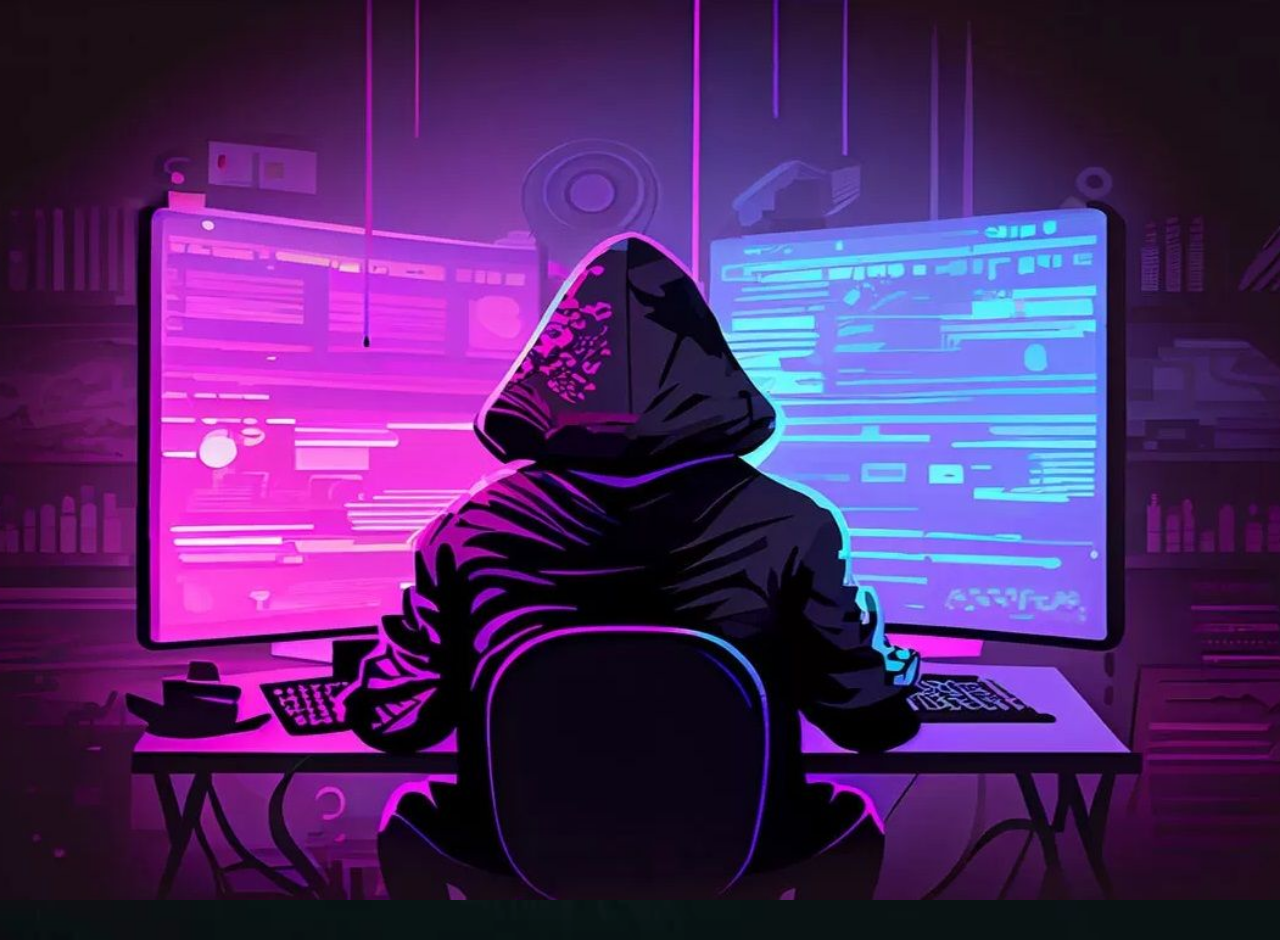
<file: index.html>
<!DOCTYPE html>
<html lang="en">
<head>
  <meta charset="UTF-8">
  <meta name="viewport" content="width=device-width, initial-scale=1.0">
  <title>Selamat Datang</title>
  <link rel="icon" href="xtkrlogo.jpeg"
    type="image/x-icon">
  <style>
    /* Atur dasar halaman */
    body, html {
      margin: 0;
      padding: 0;
      overflow: hidden; /* Mencegah scrollbar saat animasi */
      font-family: Arial, sans-serif;
      background-image: url(codi.webp);
      background-size: cover;
      background-position: center;
      color: #fff;
    }

    /* Animasi overlay masuk */
    .entry-overlay {
      position: fixed;
      top: 0;
      left: 0;
      width: 100%;
      height: 100%;
      background-image: url(hacker.jpg);
      background-size: cover;
      background-position: center;
      display: flex;
      justify-content: center;
      align-items: center;
      flex-direction: column;
      z-index: 10;
      animation: slideUp 5s ease-in-out forwards;
    }

    .entry-overlay h1 {
      font-size: 3rem;
      text-align: center;
      color: white;
      opacity: 0;
      animation: fadeIn 1s ease-in forwards;
      z-index: 11;
    }

    /* Konten utama */
    .content {
      display: none; /* Sembunyikan konten saat overlay aktif */
      text-align: center;
      padding: 20px;
      font-size: 3rem;
      font-weight: bold;
      display: flex;
      justify-content: center;
      align-items: center;
      flex-direction: column;
      height: 100vh; /* Tinggi penuh layar */
    }

    /* Efek blink pada kursor */


    @keyframes blink {
      50% {
        border-color: transparent;
      }
    }

    /* Animasi keyframes */
    @keyframes slideUp {
      0% {
        transform: translateY(0);
      }
      100% {
        transform: translateY(-100%);
      }
    }

    @keyframes fadeIn {
      0% {
        opacity: 0;
      }
      100% {
        opacity: 1;
      }
    }

    /* Tombol dan efek */
    a.tbl-pink {
      background: darkblue;
      border-radius: 20px;
      padding: 15px 20px;
      color: #FFFFFF;
      cursor: pointer;
      font-weight: bold;
      text-align: center;
      text-decoration: none;
    }
    a.tbl-pink:hover {
      background: #fc5185;
    }
  </style>
</head>
<body>
  <!-- Overlay dengan animasi masuk -->
  <div class="entry-overlay">
    <h1>Welcome to My Website</h1>
  </div>

  <!-- Konten utama yang akan muncul setelah overlay selesai -->
  <div class="content">
    <span id="text"></span>
    <a href="xtkr1.html" class="tbl-pink">Next</a>
  </div>

  <script>
    window.addEventListener('load', () => {
      const overlay = document.querySelector('.entry-overlay');
      const content = document.querySelector('.content');
      const textElement = document.getElementById('text');
      const texts = ["Hi Sobat?!","Welcome To The XTKR1 Website!", "Have Fun On This Website!"];
      let textIndex = 0;
      let charIndex = 0;
      let isDeleting = false;

      // Animasi mengetik
      function typeEffect() {
        const currentText = texts[textIndex];

        if (isDeleting) {
          textElement.innerHTML = currentText.substring(0, charIndex--);
        } else {
          textElement.innerHTML = currentText.substring(0, charIndex++);
        }

        // Tentukan kecepatan efek
        let typingSpeed = isDeleting ? 50 : 300;

        // Jika selesai mengetik dan tidak sedang menghapus
        if (!isDeleting && charIndex === currentText.length) {
          isDeleting = true;
          typingSpeed = 2000; // Jeda sebelum mulai menghapus
        }

        // Jika selesai menghapus
        if (isDeleting && charIndex === 0) {
          isDeleting = false;
          textIndex = (textIndex + 1) % texts.length; // Beralih ke teks berikutnya
        }

        // Jalankan efek mengetik
        setTimeout(typeEffect, typingSpeed);
      }

      // Mulai efek mengetik tanpa delay
      typeEffect();

      // Sembunyikan overlay dan tampilkan konten setelah animasi selesai
      setTimeout(() => {
        overlay.style.opacity = '0';
        content.style.display = 'flex';
        document.body.style.overflow = 'auto'; // Aktifkan scrollbar
      }, 5000); // Durasi animasi overlay
    });
  </script>
</body>
</html>
</file>
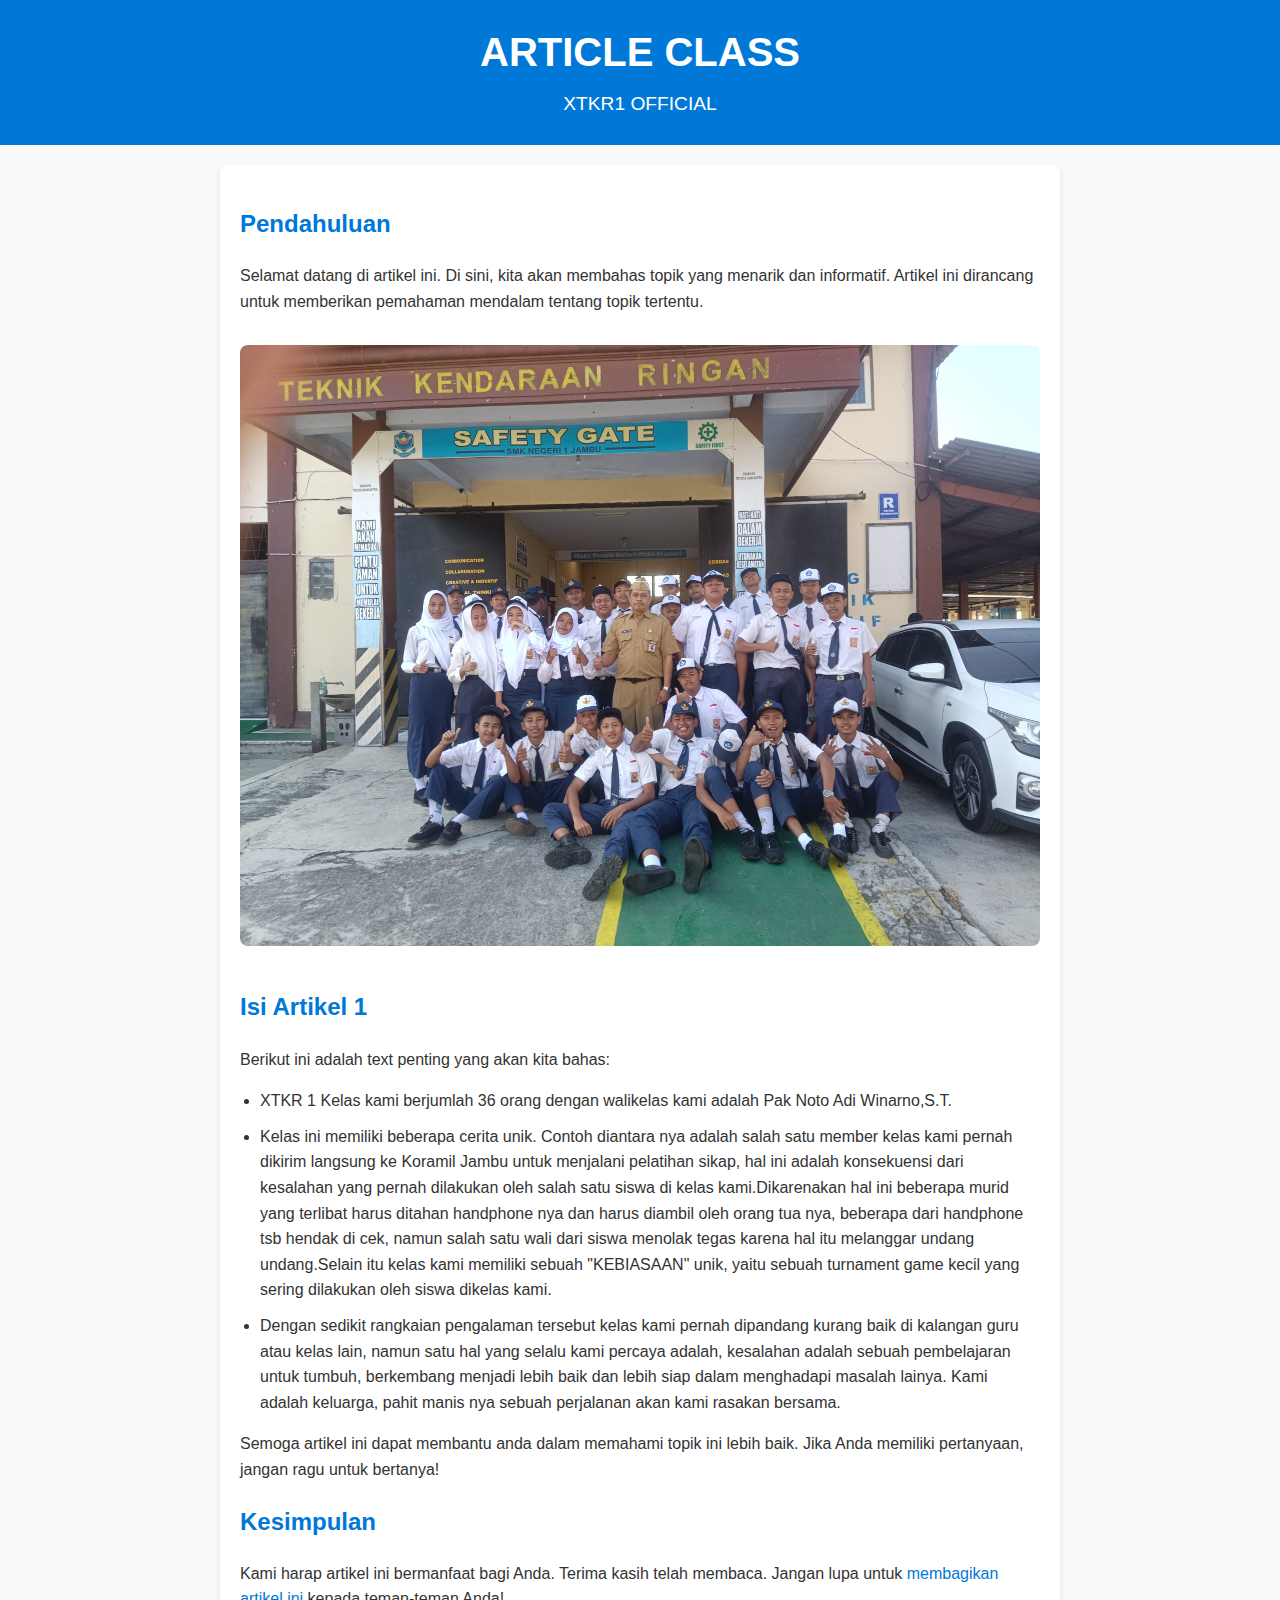
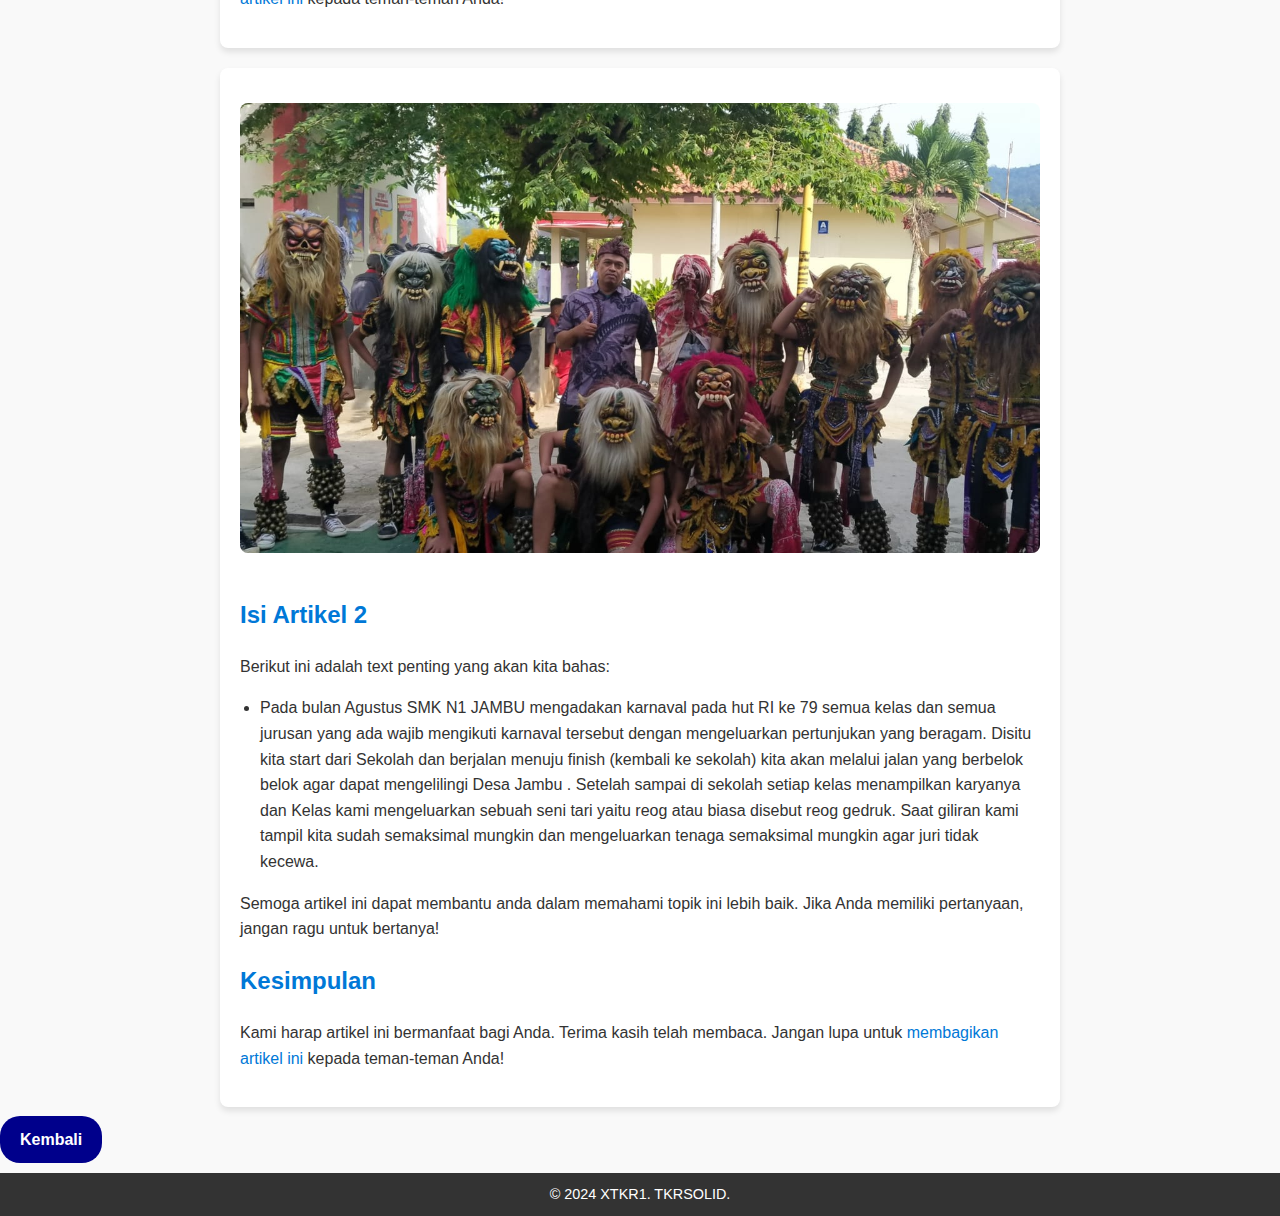
<file: artikel.html>
<!DOCTYPE html>
<html lang="en">
<head>
    <meta charset="UTF-8">
    <meta name="viewport" content="width=device-width, initial-scale=1.0">
    <title>Artikel Template</title>
    <style>
        body {
            font-family: Arial, sans-serif;
            line-height: 1.6;
            margin: 0;
            padding: 0;
            background-color: #f9f9f9;
            color: #333;
        }
        header {
            background: #0078D7;
            color: white;
            padding: 20px 0;
            text-align: center;
        }
        header h1 {
            margin: 0;
            font-size: 2.5rem;
        }
        header p {
            margin: 5px 0;
            font-size: 1.2rem;
        }
        main {
            max-width: 800px;
            margin: 20px auto;
            background: white;
            padding: 20px;
            border-radius: 8px;
            box-shadow: 0 4px 6px rgba(0, 0, 0, 0.1);
        }
        main img {
            width: 100%;
            border-radius: 8px;
            margin: 15px 0;
        }
        main h2 {
            color: #0078D7;
            margin-top: 20px;
        }
        main ul {
            padding-left: 20px;
        }
        main ul li {
            margin-bottom: 10px;
        }
        footer {
            text-align: center;
            padding: 10px;
            background: #333;
            color: white;
            margin-top: 20px;
        }
        footer p {
            margin: 0;
            font-size: 0.9rem;
        }
        a {
            color: #0078D7;
            text-decoration: none;
        }
        a:hover {
            text-decoration: underline;
        }

        a.tbl-pink {
    background: darkblue;
    border-radius: 20px;
    margin-top: 20px;
    padding: 15px 20px 15px 20px;
    color: #FFFFFF;
    cursor: pointer;
    font-weight: bold;
    text-align: center;
}

a.tbl-pink:hover {
    background: #fc5185;
    text-decoration: none;
}

    </style>
</head>
<body>

<header>
    <h1>ARTICLE CLASS</h1>
    <p>XTKR1 OFFICIAL</p>
</header>

<main>
    <h2>Pendahuluan</h2>
    <p>
        Selamat datang di artikel ini. Di sini, kita akan membahas topik yang menarik dan informatif.
        Artikel ini dirancang untuk memberikan pemahaman mendalam tentang topik tertentu.
    </p>
    <img src="mpls.jpg" alt="Deskripsi Gambar">
    
    <h2>Isi Artikel 1</h2>
    <p>
        Berikut ini adalah text penting yang akan kita bahas:
    </p>
    <ul>
        <li>XTKR 1
            Kelas kami berjumlah 36 orang dengan walikelas kami adalah Pak Noto Adi Winarno,S.T. </li>
            
          <li>  Kelas ini memiliki beberapa cerita unik. Contoh diantara nya adalah salah satu member kelas kami pernah dikirim langsung ke Koramil Jambu untuk menjalani pelatihan sikap, hal ini adalah konsekuensi dari kesalahan yang pernah dilakukan oleh salah satu siswa di kelas kami.Dikarenakan hal ini beberapa murid yang terlibat harus ditahan handphone nya dan harus diambil oleh orang tua nya, beberapa dari handphone tsb hendak di  cek, namun salah satu wali dari siswa menolak tegas karena hal itu melanggar undang undang.Selain itu kelas kami memiliki sebuah "KEBIASAAN" unik, yaitu sebuah turnament game kecil yang sering dilakukan oleh siswa dikelas kami. </li>
            
           <li>Dengan sedikit rangkaian pengalaman tersebut kelas kami pernah dipandang kurang baik di kalangan guru atau kelas lain, namun satu hal yang selalu kami percaya adalah, kesalahan adalah sebuah pembelajaran untuk tumbuh, berkembang menjadi lebih baik dan lebih siap dalam menghadapi masalah lainya. Kami adalah keluarga, pahit manis nya sebuah perjalanan akan kami rasakan bersama.</li>
    </ul>
    
    <p>
        Semoga artikel ini dapat membantu anda dalam memahami topik ini lebih baik. 
        Jika Anda memiliki pertanyaan, jangan ragu untuk bertanya!
    </p>

    <h2>Kesimpulan</h2>
    <p>
        Kami harap artikel ini bermanfaat bagi Anda. Terima kasih telah membaca. 
        Jangan lupa untuk <a href="#">membagikan artikel ini</a> kepada teman-teman Anda!
    </p>
</main>

<main>
    
    <img src="WhatsApp Image 2024-11-26 at 20.10.39.jpeg" alt="Deskripsi Gambar">
    
    <h2>Isi Artikel 2</h2>
    <p>
        Berikut ini adalah text penting yang akan kita bahas:
    </p>
    <ul>
        <li>Pada bulan Agustus SMK N1 JAMBU mengadakan karnaval pada hut RI ke 79 semua kelas dan semua jurusan yang ada wajib mengikuti karnaval tersebut  dengan mengeluarkan pertunjukan yang beragam.
        Disitu kita start dari Sekolah dan berjalan menuju finish (kembali ke sekolah) kita akan melalui jalan yang berbelok belok agar dapat mengelilingi Desa Jambu .
        Setelah sampai di sekolah setiap kelas menampilkan karyanya dan Kelas kami mengeluarkan sebuah seni tari yaitu reog atau biasa disebut reog gedruk.  Saat giliran kami tampil kita sudah semaksimal mungkin dan mengeluarkan tenaga semaksimal mungkin agar juri tidak kecewa.</li>
    </ul>
    
    <p>
        Semoga artikel ini dapat membantu anda dalam memahami topik ini lebih baik. 
        Jika Anda memiliki pertanyaan, jangan ragu untuk bertanya!
    </p>

    <h2>Kesimpulan</h2>
    <p>
        Kami harap artikel ini bermanfaat bagi Anda. Terima kasih telah membaca. 
        Jangan lupa untuk <a href="#">membagikan artikel ini</a> kepada teman-teman Anda!
    </p>
</main>
<a href="xtkr1.html" class="tbl-pink">Kembali</a></p>

<footer>
    <p>&copy; 2024 XTKR1. TKRSOLID.</p>
</footer>

</body>
</html>
</file>
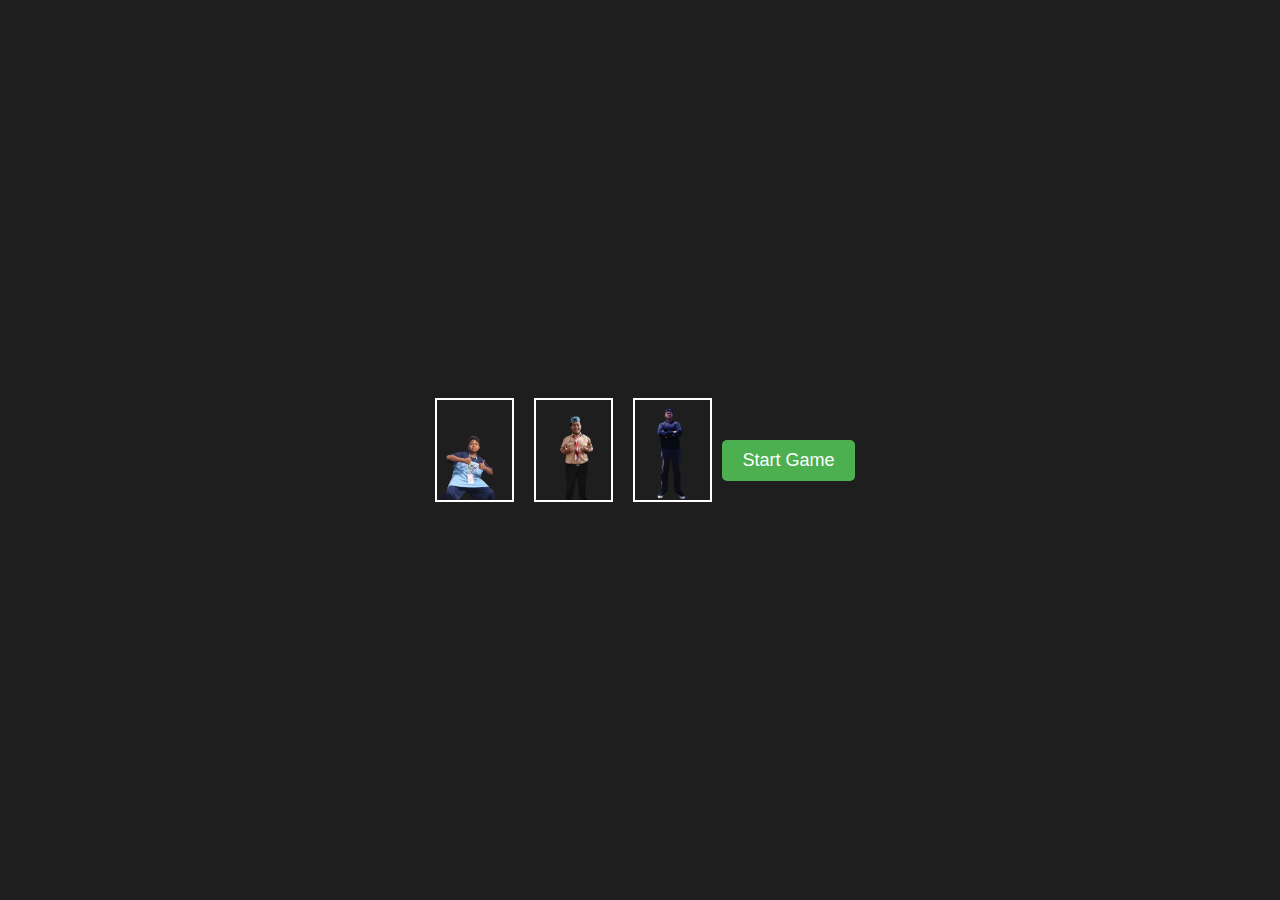
<file: game.html>
<!DOCTYPE html>
<html lang="en">
<head>
    <meta charset="UTF-8">
    <meta name="viewport" content="width=device-width, initial-scale=1.0">
    <title>Mini Game: Catch the Falling Objects</title>
    <style>
        body {
            margin: 0;
            padding: 0;
            font-family: Arial, sans-serif;
            background: #282c34;
            color: #fff;
            text-align: center;
            overflow: hidden;
        }
        #gameArea {
            display: none;
            position: relative;
            width: 100%;
            height: 100vh;
            background: url(angang.jpg);
            overflow: hidden;
            background-size: cover;
        }
        .object {
            position: absolute;
            width: 40px;
            height: 60px;
            background-image: url(meteor1.png);
            background-size: 100%;
            background-repeat: no-repeat;
        }
        .basket {
            position: absolute;
            bottom: 20px;
            width: 100px;
            height: 125px;
            background-size: cover;
            background-repeat: no-repeat;
            cursor: pointer;
            border-radius: 0;
        }
        #basket1 {
            left: 10%;
           height: 250px;
            width: 150px;
            background-image: url(WhatsApp_Image_2024-12-11_at_17.56.21-removebg-preview.png);
        }
        #basket2 {
            left: 45%;
             width: 200px;
            height: 250px;
            background-image: url(WhatsApp_Image_2024-12-11_at_21.12.03-removebg-preview.png);
        }
        #basket3 {
            left: 80%;
            width: 150px;
            height: 250px;
            background-image: url(WhatsApp_Image_2024-12-10_at_22.26.31-removebg-preview.png);
        }
        #selectionArea {
            display: flex;
            justify-content: center;
            align-items: center;
            height: 100vh;
            background: #1e1e1e;
        }
        .basketSelection {
            width: 75px;
            height: 100px;
            margin: 10px;
            background-size: cover;
            background-repeat: no-repeat;
            border: 2px solid #fff;
            cursor: pointer;
        }
        #basket1Selection {
            background-image: url(WhatsApp_Image_2024-12-11_at_17.56.21-removebg-preview.png);
        }
        #basket2Selection {
            background-image: url(WhatsApp_Image_2024-12-11_at_21.12.03-removebg-preview.png);
        }
        #basket3Selection {
            background-image: url(WhatsApp_Image_2024-12-10_at_22.26.31-removebg-preview.png);
        }
        #startButton {
            margin-top: 20px;
            padding: 10px 20px;
            font-size: 18px;
            background: #4CAF50;
            color: white;
            border: none;
            border-radius: 5px;
            cursor: pointer;
        }
        #startButton:hover {
            background: #45a049;
        }
        #score {
            position: absolute;
            top: 20px;
            left: 20px;
            font-size: 20px;
        }
        #level {
            position: absolute;
            top: 20px;
            right: 20px;
            font-size: 20px;
        }
        #gameOver {
            display: none;
            position: absolute;
            top: 50%;
            left: 50%;
            transform: translate(-50%, -50%);
            text-align: center;
            background: rgba(0, 0, 0, 0.8);
            padding: 20px;
            border-radius: 10px;
        }
        #gameOver h1 {
            font-size: 40px;
            margin: 10px 0;
        }
        #gameOver button {
            padding: 10px 20px;
            font-size: 18px;
            background: #ff5733;
            color: white;
            border: none;
            border-radius: 5px;
            cursor: pointer;
        }
        #gameOver button:hover {
            background: #ff7849;
        }
    </style>
</head>
<body>

    <div id="selectionArea">
        <div id="basket1Selection" class="basketSelection"></div>
        <div id="basket2Selection" class="basketSelection"></div>
        <div id="basket3Selection" class="basketSelection"></div>
        <button id="startButton">Start Game</button>
    </div>

    <div id="gameArea">
        <div id="score">Score: 0</div>
        <div id="level">Level: 1</div>
        <div id="basket1" class="basket"></div>
        <div id="basket2" class="basket"></div>
        <div id="basket3" class="basket"></div>
        <div id="gameOver">
            <h1>Game Over</h1>
            <p>Your Score: <span id="finalScore">0</span></p>
            <button onclick="restartGame()">Restart</button>
        </div>
    </div>

    <script>
        const gameArea = document.getElementById('gameArea');
        const selectionArea = document.getElementById('selectionArea');
        const baskets = document.querySelectorAll('.basket');
        const scoreBoard = document.getElementById('score');
        const levelBoard = document.getElementById('level');
        const gameOverScreen = document.getElementById('gameOver');
        const finalScore = document.getElementById('finalScore');
        const startButton = document.getElementById('startButton');

        let score = 0;
        let level = 1;
        let fallingSpeed = 5;
        let isGameOver = false;
        let activeBasket;

        // Menentukan keranjang aktif saat dipilih
        document.querySelectorAll('.basketSelection').forEach(basketSelection => {
            basketSelection.addEventListener('click', () => {
                const basketId = basketSelection.id;
                if (basketId === 'basket1Selection') {
                    activeBasket = baskets[0];
                } else if (basketId === 'basket2Selection') {
                    activeBasket = baskets[1];
                } else if (basketId === 'basket3Selection') {
                    activeBasket = baskets[2];
                }
                selectionArea.style.display = 'none';
                gameArea.style.display = 'block';

                // Tampilkan hanya keranjang aktif dan sembunyikan yang lain
                baskets.forEach(basket => {
                    basket.style.display = 'none';
                });
                activeBasket.style.display = 'block';
            });
        });

        startButton.addEventListener('click', () => {
            if (activeBasket) {
                selectionArea.style.display = 'none';
                gameArea.style.display = 'block';
            } else {
                alert('Pilih keranjang terlebih dahulu!');
            }
        });

        function createFallingObject() {
            if (isGameOver) return;

            const object = document.createElement('div');
            object.classList.add('object');
            object.style.left = Math.random() * (gameArea.clientWidth - 40) + 'px';
            object.style.top = '-40px';
            gameArea.appendChild(object);

            let fallingInterval = setInterval(() => {
                if (isGameOver) {
                    clearInterval(fallingInterval);
                    object.remove();
                    return;
                }

                const objectRect = object.getBoundingClientRect();
                const basketRect = activeBasket.getBoundingClientRect();

                object.style.top = object.offsetTop + fallingSpeed + 'px';

                if (
                    objectRect.bottom >= basketRect.top &&
                    objectRect.left < basketRect.right &&
                    objectRect.right > basketRect.left
                ) {
                    clearInterval(fallingInterval);
                    object.remove();
                    score++;
                    scoreBoard.textContent = `Score: ${score}`;
                    updateLevel();
                }

                if (object.offsetTop > gameArea.clientHeight) {
                    clearInterval(fallingInterval);
                    object.remove();
                    endGame();
                }
            }, 30);
        }

        function updateLevel() {
            if (score % 10 === 0) {
                level++;
                fallingSpeed += 1;
                levelBoard.textContent = `Level: ${level}`;
            }
        }

        function endGame() {
            isGameOver = true;
            gameOverScreen.style.display = 'block';
            finalScore.textContent = score;
        }

        function restartGame() {
            isGameOver = false;
            score = 0;
            level = 1;
            fallingSpeed = 5;
            scoreBoard.textContent = `Score: ${score}`;
            levelBoard.textContent = `Level: ${level}`;
            gameOverScreen.style.display = 'none';
            selectionArea.style.display = 'flex';
            activeBasket = null;
            baskets.forEach(basket => {
                basket.style.display = 'none';
            });
        }

        window.addEventListener('keydown', (e) => {
            if (!activeBasket) return;
            const basketRect = activeBasket.getBoundingClientRect();
            if (e.key === 'ArrowLeft' || e.key === 'a') {
                const newLeft = activeBasket.offsetLeft - 10;
                if (newLeft >= 0) {
                    activeBasket.style.left = `${newLeft}px`;
                }
            } else if (e.key === 'ArrowRight' || e.key === 'd') {
                const newLeft = activeBasket.offsetLeft + 10;
                if (newLeft <= gameArea.clientWidth - activeBasket.offsetWidth) {
                    activeBasket.style.left = `${newLeft}px`;
                }
            }
        });

        let isDragging = false;
        baskets.forEach(basket => {
            basket.addEventListener('mousedown', () => {
                isDragging = true;
                activeBasket = basket;
            });
            basket.addEventListener('touchstart', () => {
                isDragging = true;
                activeBasket = basket;
            });
        });

        window.addEventListener('mousemove', (e) => {
            if (isDragging && activeBasket) {
                const newLeft = e.clientX - activeBasket.offsetWidth / 2;
                if (newLeft >= 0 && newLeft <= gameArea.clientWidth - activeBasket.offsetWidth) {
                    activeBasket.style.left = `${newLeft}px`;
                }
            }
        });

        window.addEventListener('touchmove', (e) => {
            if (isDragging && activeBasket) {
                const touch = e.touches[0];
                const newLeft = touch.clientX - activeBasket.offsetWidth / 2;
                if (newLeft >= 0 && newLeft <= gameArea.clientWidth - activeBasket.offsetWidth) {
                    activeBasket.style.left = `${newLeft}px`;
                }
            }
        });

        window.addEventListener('mouseup', () => isDragging = false);
        window.addEventListener('touchend', () => isDragging = false);

        setInterval(createFallingObject, 1000);
    </script>
</body>
</html>
</file>
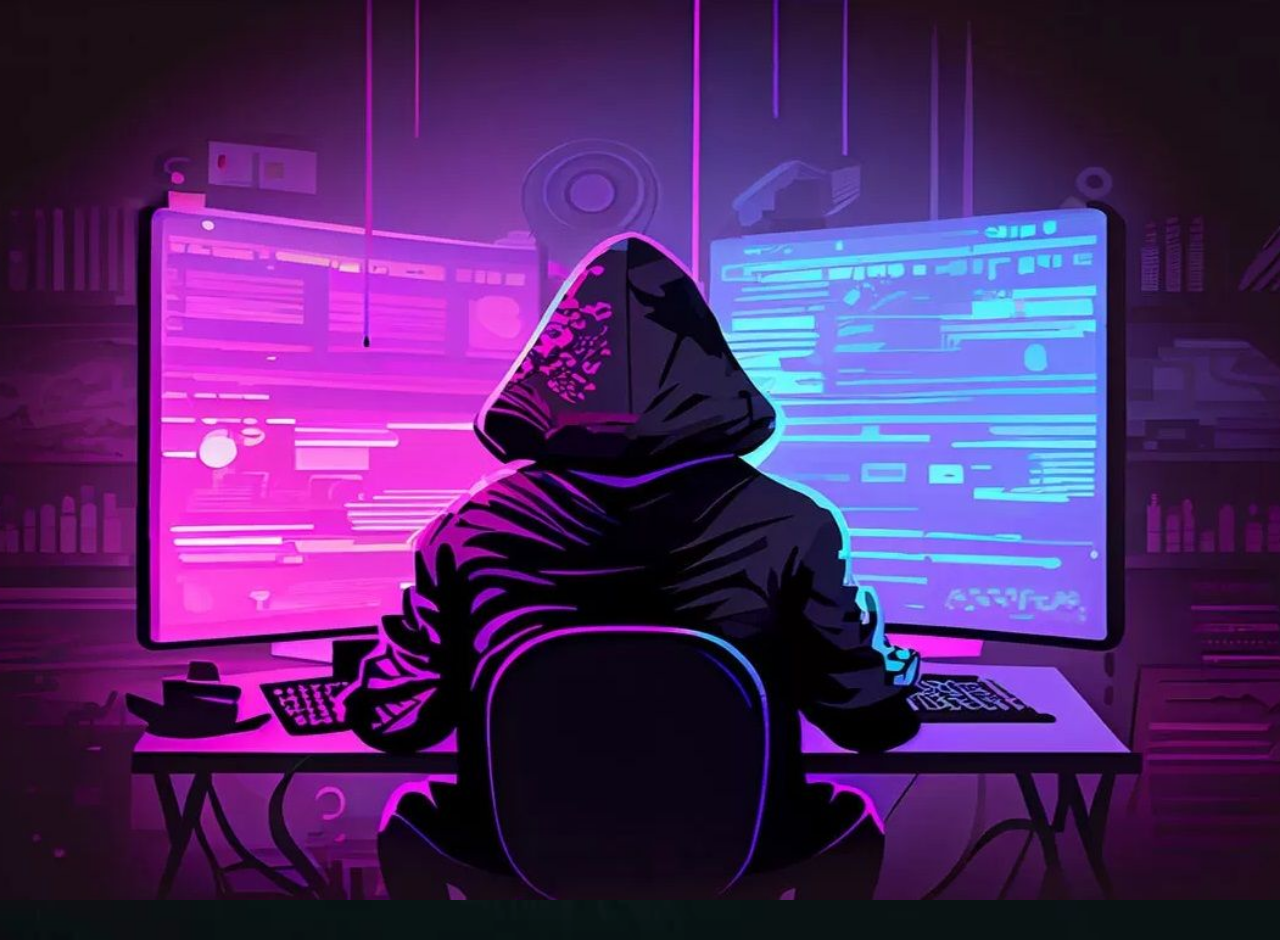
<file: loby.html>
<!DOCTYPE html>
<html lang="en">
<head>
  <meta charset="UTF-8">
  <meta name="viewport" content="width=device-width, initial-scale=1.0">
  <title>Website Entry Animation</title>
  <style>
    /* Atur dasar halaman */
    body, html {
      margin: 0;
      padding: 0;
      overflow: hidden; /* Mencegah scrollbar saat animasi */
      font-family: Arial, sans-serif;
      background-image: url(codi.webp);
      background-size: cover;
      background-position: center;
      color: #fff;
    }

    /* Animasi overlay masuk */
    .entry-overlay {
      position: fixed;
      top: 0;
      left: 0;
      width: 100%;
      height: 100%;
      background-image: url(hacker.jpg);
      background-size: cover;
      background-position: center;
      display: flex;
      justify-content: center;
      align-items: center;
      flex-direction: column;
      z-index: 10;
      animation: slideUp 5s ease-in-out forwards;
    }

    .entry-overlay h1 {
      font-size: 3rem;
      text-align: center;
      color: white;
      opacity: 0;
      animation: fadeIn 1s ease-in forwards;
      z-index: 11;
    }

    /* Konten utama */
    .content {
      display: none; /* Sembunyikan konten saat overlay aktif */
      text-align: center;
      padding: 20px;
      font-size: 3rem;
      font-weight: bold;
      display: flex;
      justify-content: center;
      align-items: center;
      flex-direction: column;
      height: 100vh; /* Tinggi penuh layar */
    }

    /* Efek blink pada kursor */


    @keyframes blink {
      50% {
        border-color: transparent;
      }
    }

    /* Animasi keyframes */
    @keyframes slideUp {
      0% {
        transform: translateY(0);
      }
      100% {
        transform: translateY(-100%);
      }
    }

    @keyframes fadeIn {
      0% {
        opacity: 0;
      }
      100% {
        opacity: 1;
      }
    }

    /* Tombol dan efek */
    a.tbl-pink {
      background: darkblue;
      border-radius: 20px;
      padding: 15px 20px;
      color: #FFFFFF;
      cursor: pointer;
      font-weight: bold;
      text-align: center;
      text-decoration: none;
    }
    a.tbl-pink:hover {
      background: #fc5185;
    }
  </style>
</head>
<body>
  <!-- Overlay dengan animasi masuk -->
  <div class="entry-overlay">
    <h1>Welcome to My Website</h1>
  </div>

  <!-- Konten utama yang akan muncul setelah overlay selesai -->
  <div class="content">
    <span id="text"></span>
    <a href="index.html" class="tbl-pink">Next</a>
  </div>

  <script>
    window.addEventListener('load', () => {
      const overlay = document.querySelector('.entry-overlay');
      const content = document.querySelector('.content');
      const textElement = document.getElementById('text');
      const texts = ["Hi Sobat?!","Welcome To The XTKR1 Website!", "Have Fun On This Website!"];
      let textIndex = 0;
      let charIndex = 0;
      let isDeleting = false;

      // Animasi mengetik
      function typeEffect() {
        const currentText = texts[textIndex];

        if (isDeleting) {
          textElement.innerHTML = currentText.substring(0, charIndex--);
        } else {
          textElement.innerHTML = currentText.substring(0, charIndex++);
        }

        // Tentukan kecepatan efek
        let typingSpeed = isDeleting ? 50 : 300;

        // Jika selesai mengetik dan tidak sedang menghapus
        if (!isDeleting && charIndex === currentText.length) {
          isDeleting = true;
          typingSpeed = 5000; // Jeda sebelum mulai menghapus
        }

        // Jika selesai menghapus
        if (isDeleting && charIndex === 0) {
          isDeleting = false;
          textIndex = (textIndex + 1) % texts.length; // Beralih ke teks berikutnya
        }

        // Jalankan efek mengetik
        setTimeout(typeEffect, typingSpeed);
      }

      // Mulai efek mengetik tanpa delay
      typeEffect();

      // Sembunyikan overlay dan tampilkan konten setelah animasi selesai
      setTimeout(() => {
        overlay.style.opacity = '0';
        content.style.display = 'flex';
        document.body.style.overflow = 'auto'; // Aktifkan scrollbar
      }, 5000); // Durasi animasi overlay
    });
  </script>
</body>
</html>
</file>
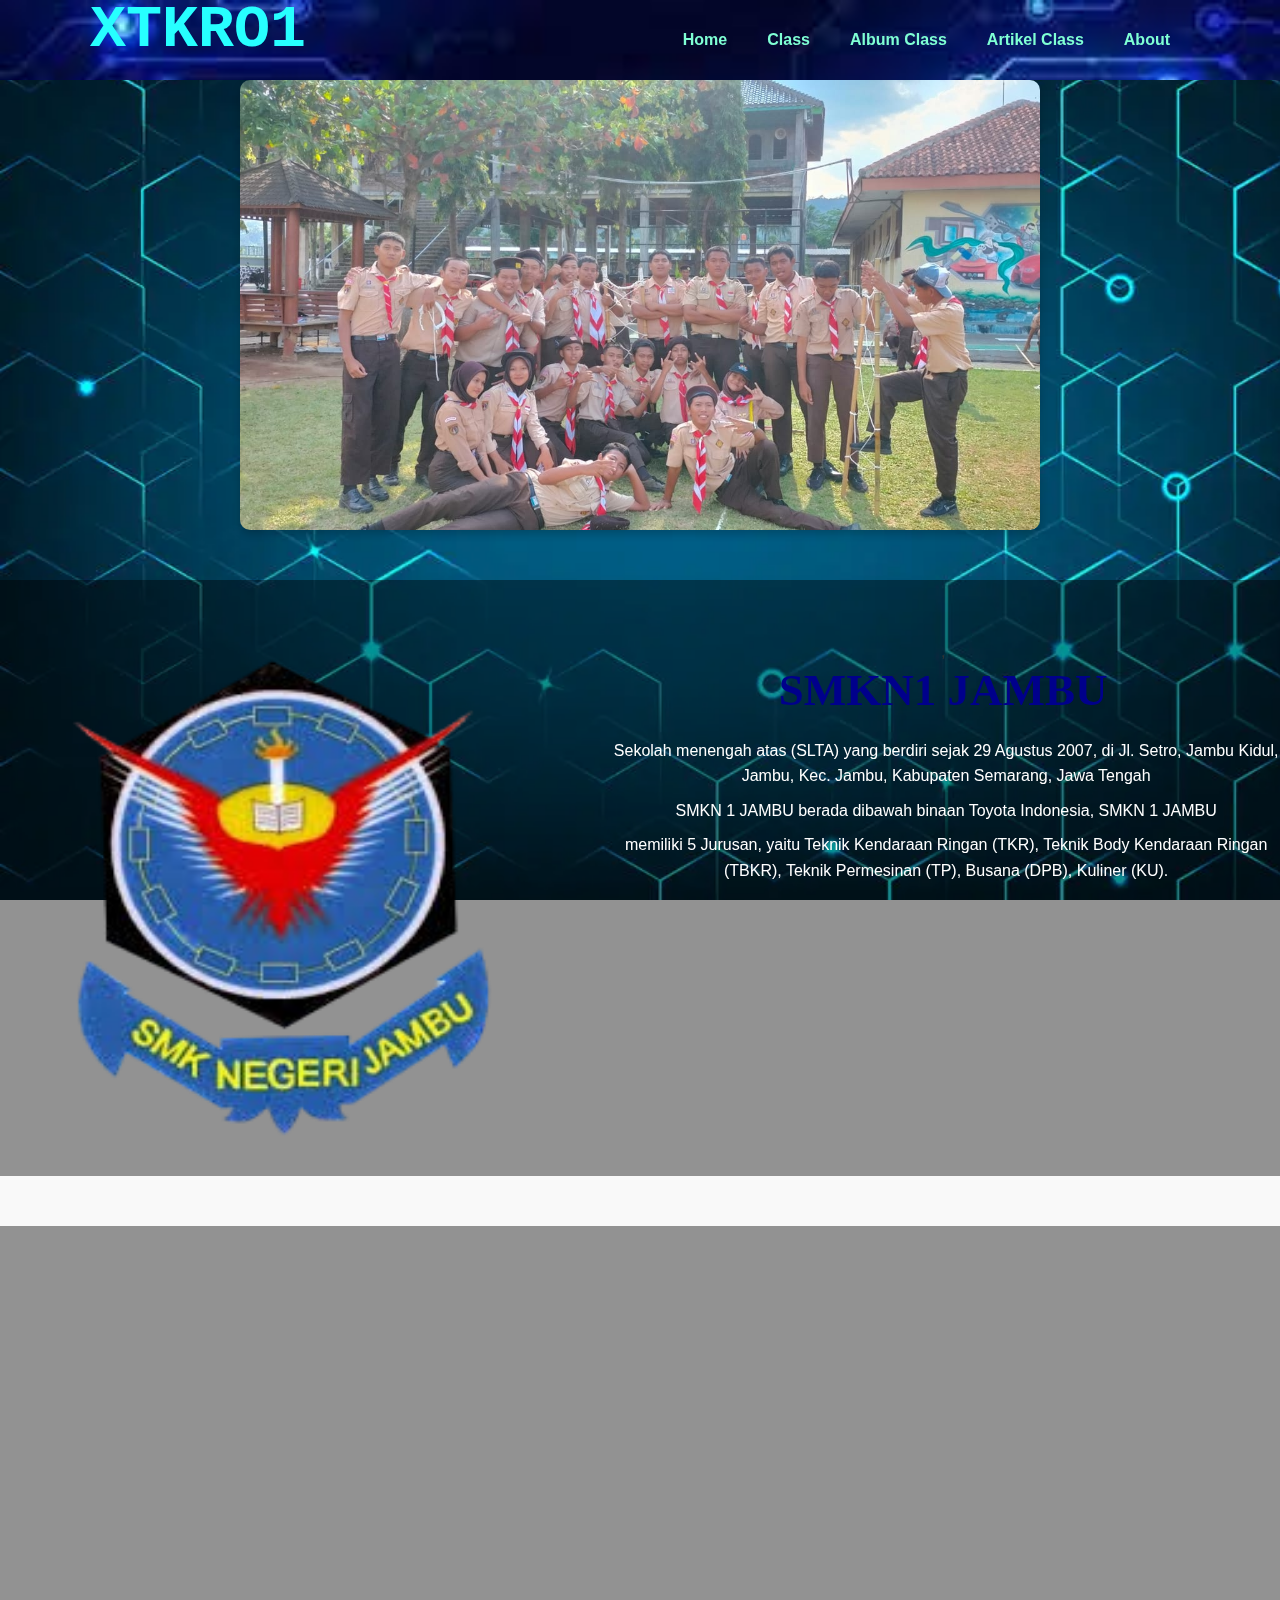
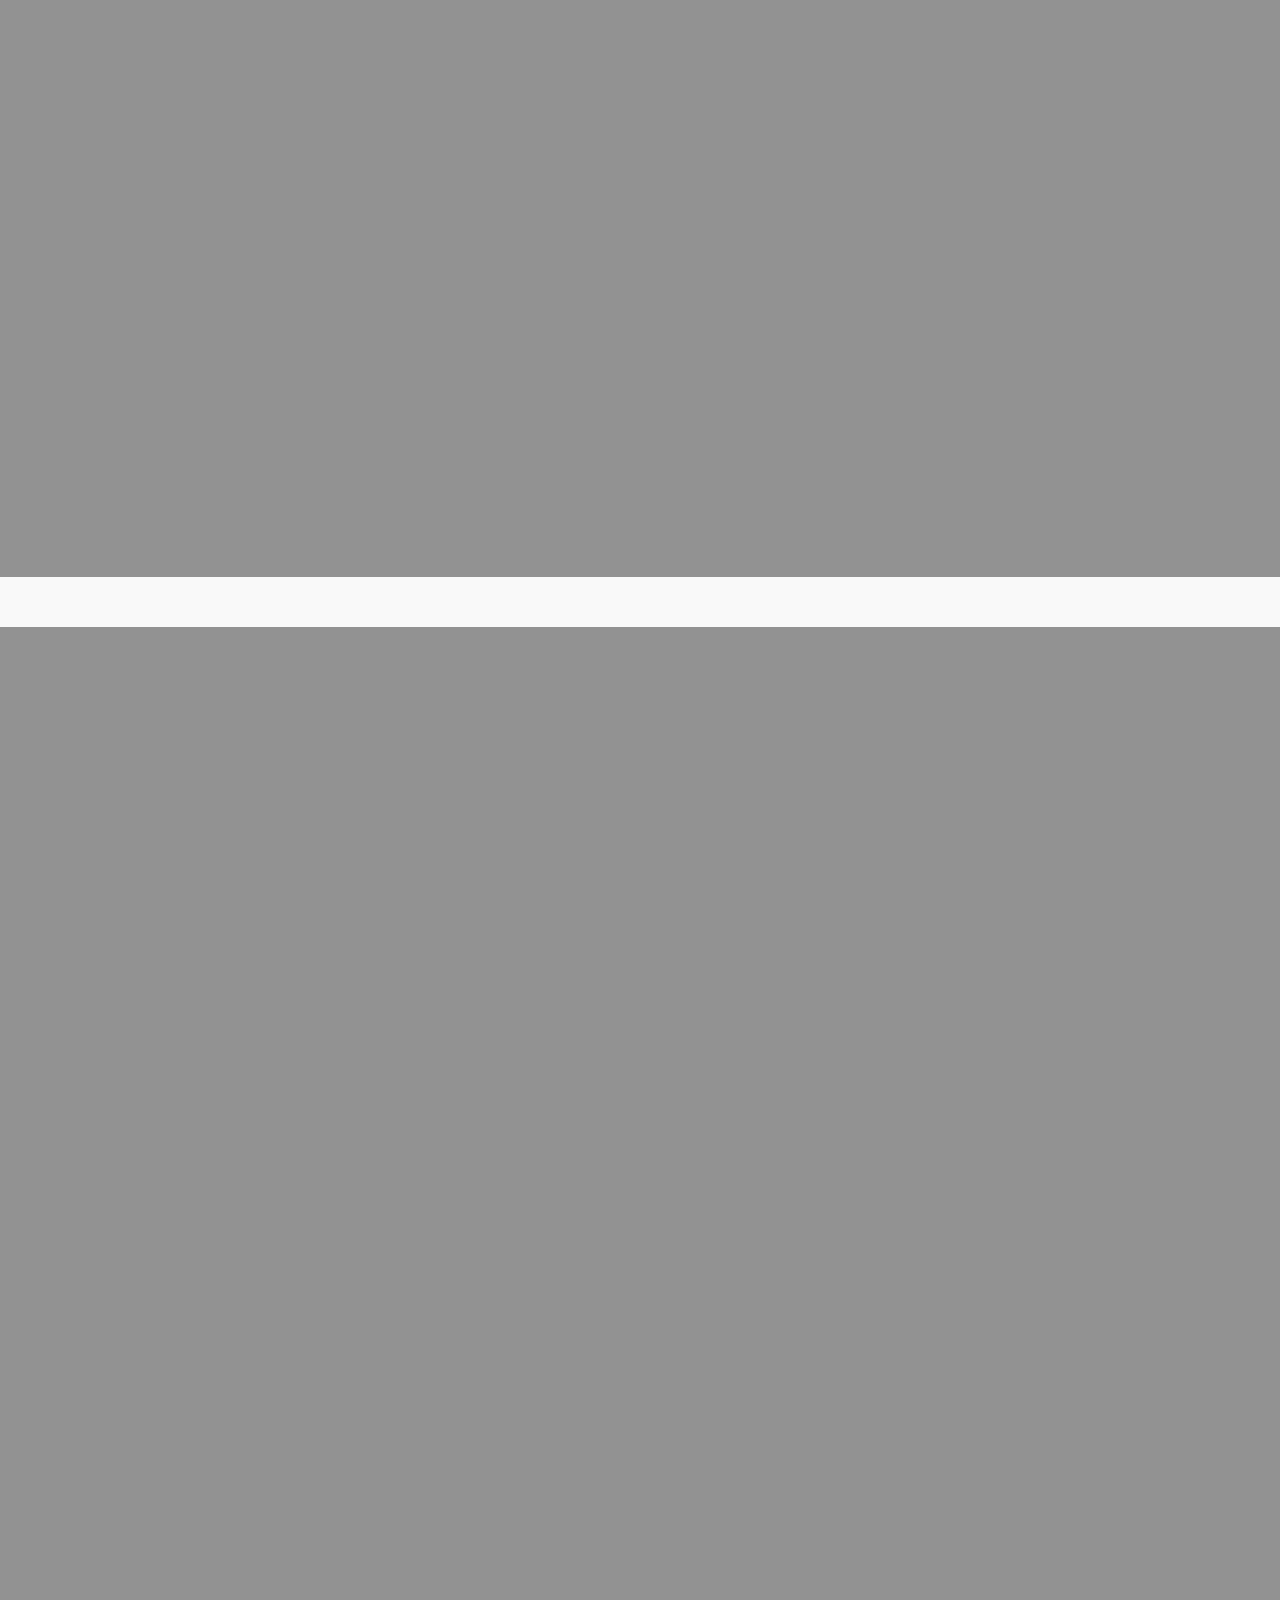
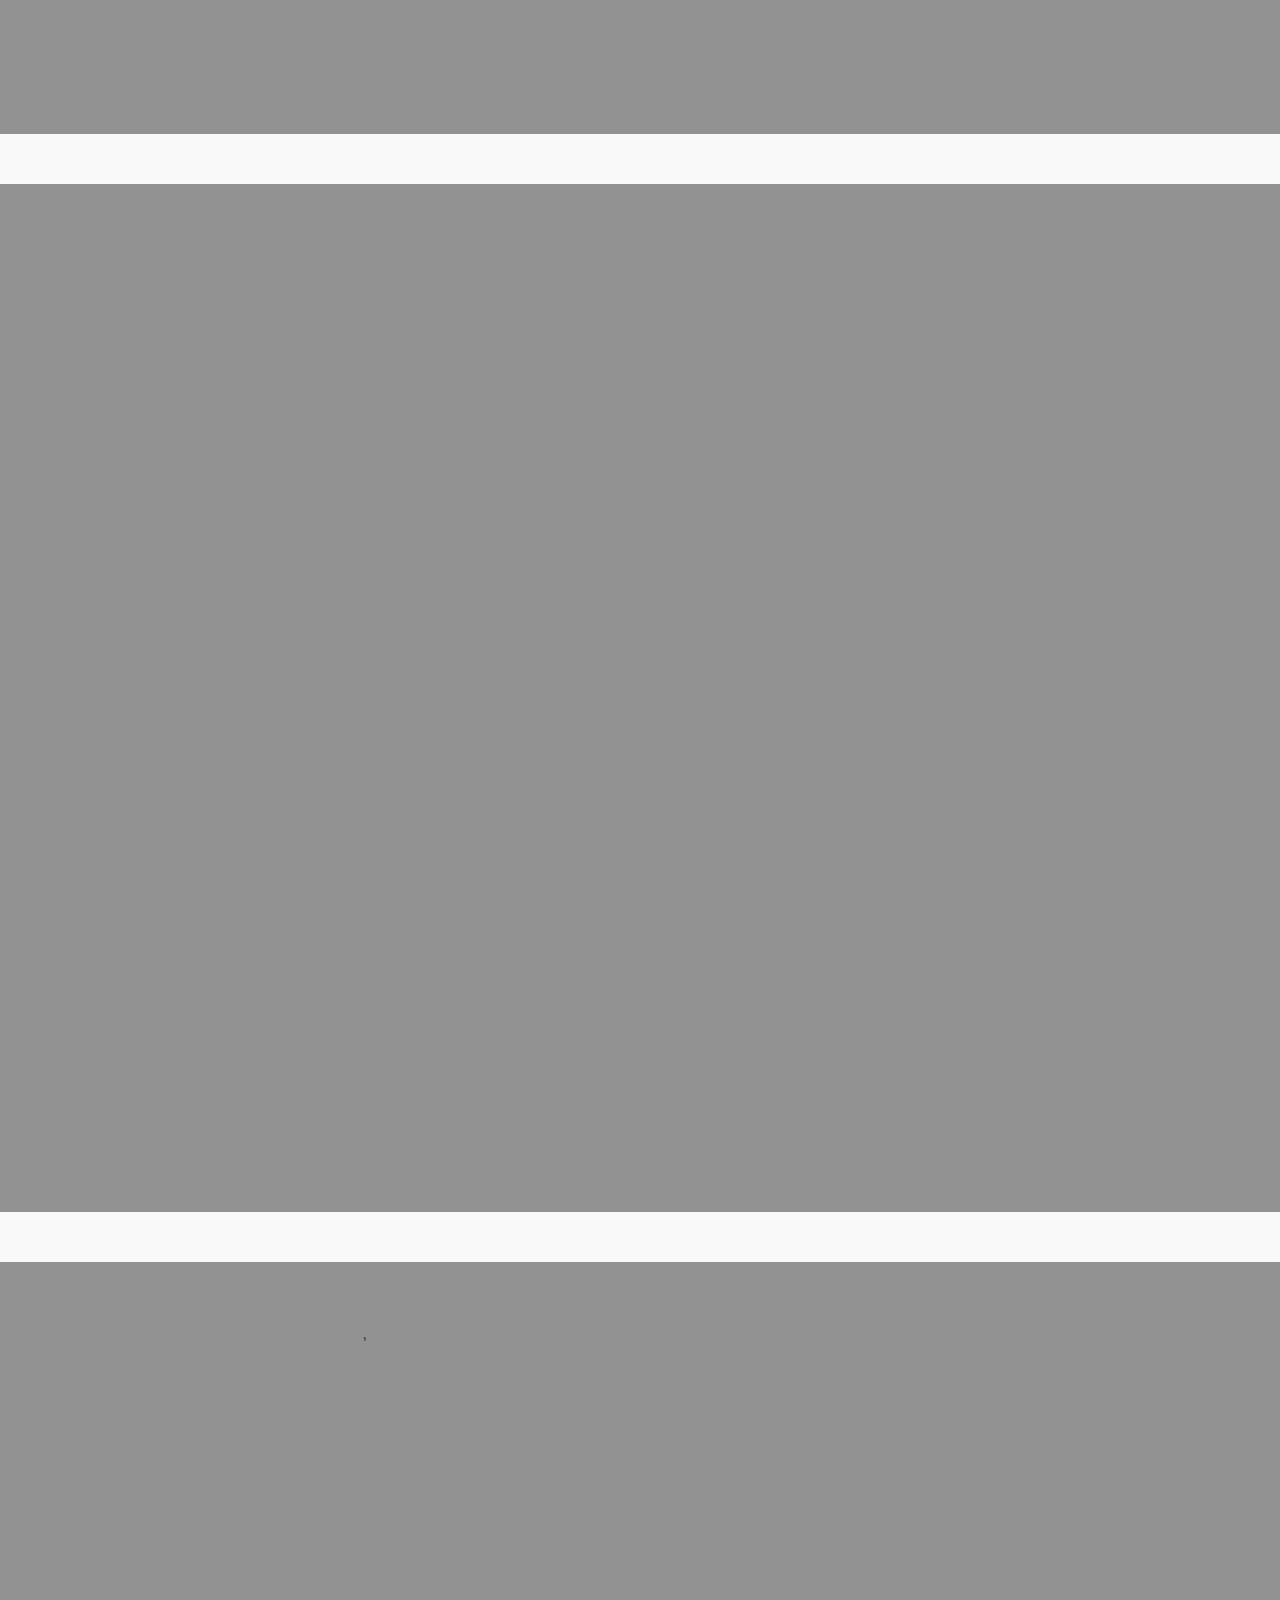
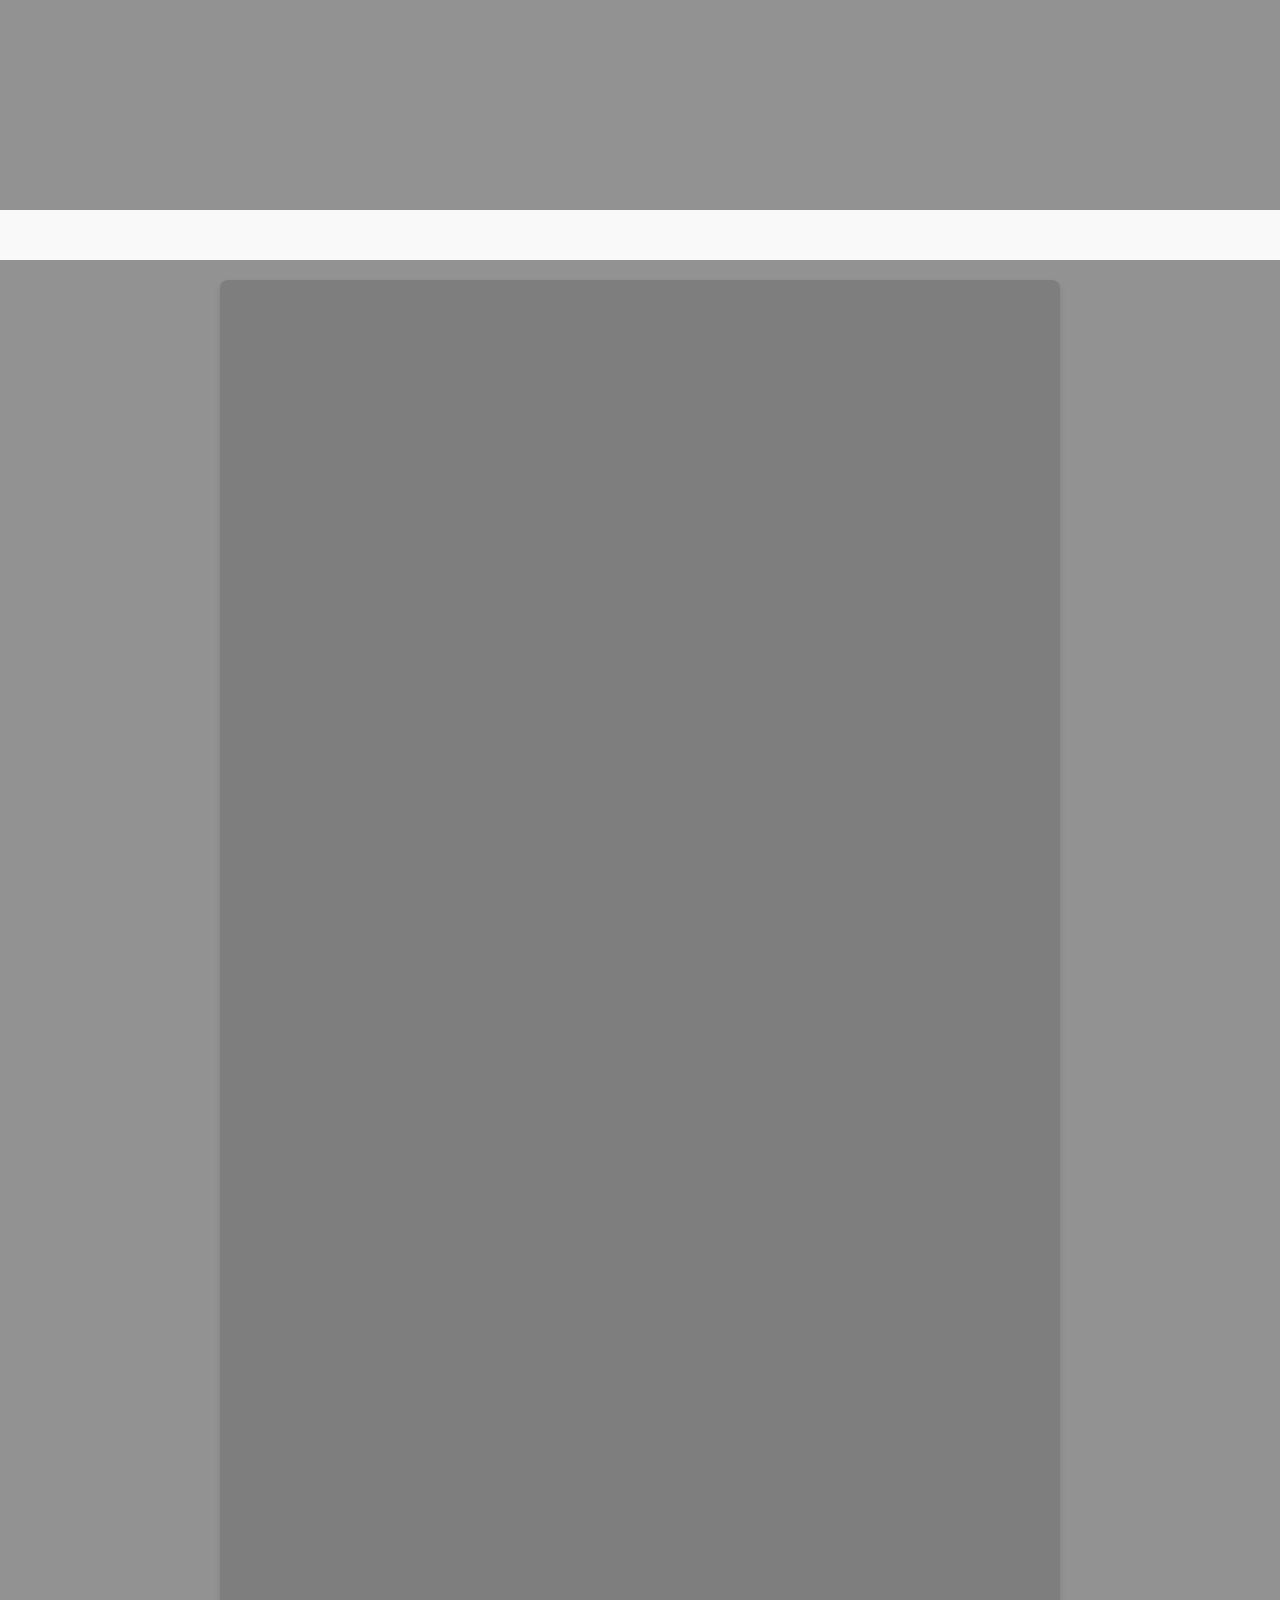
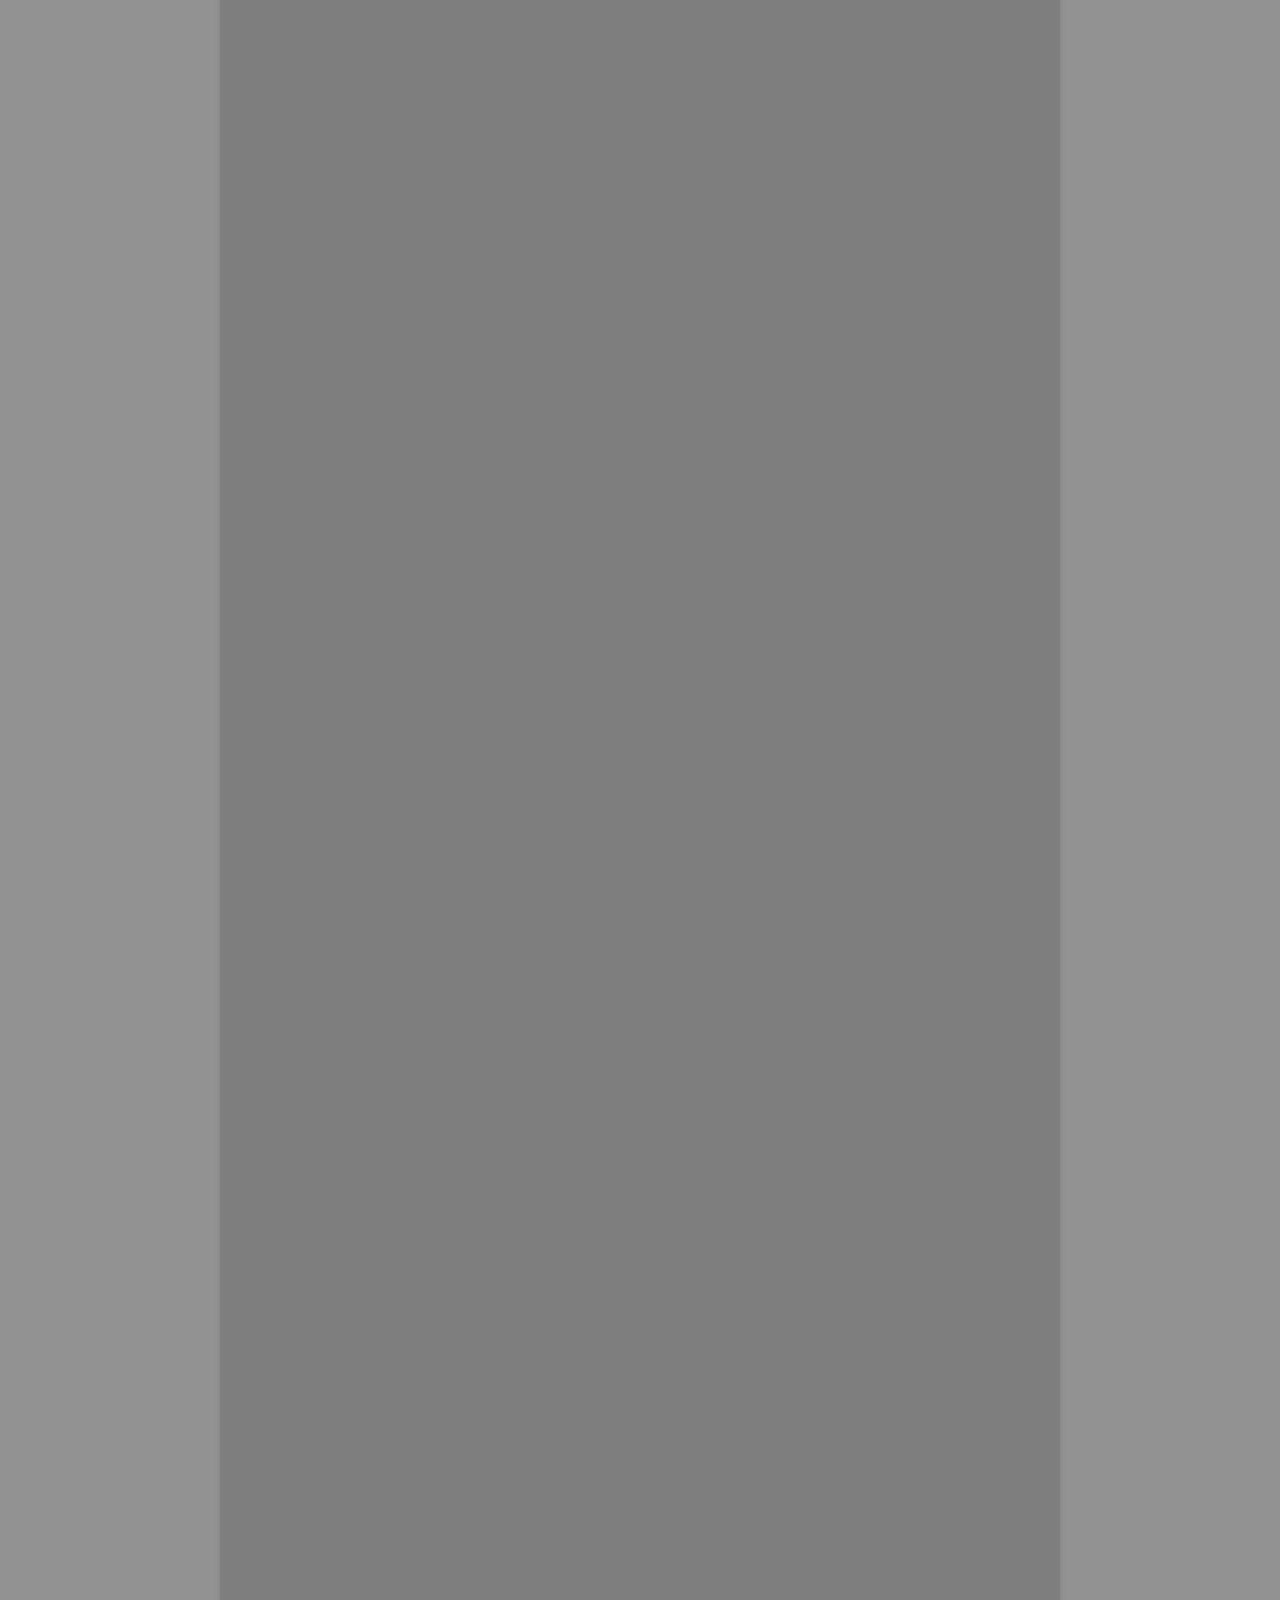
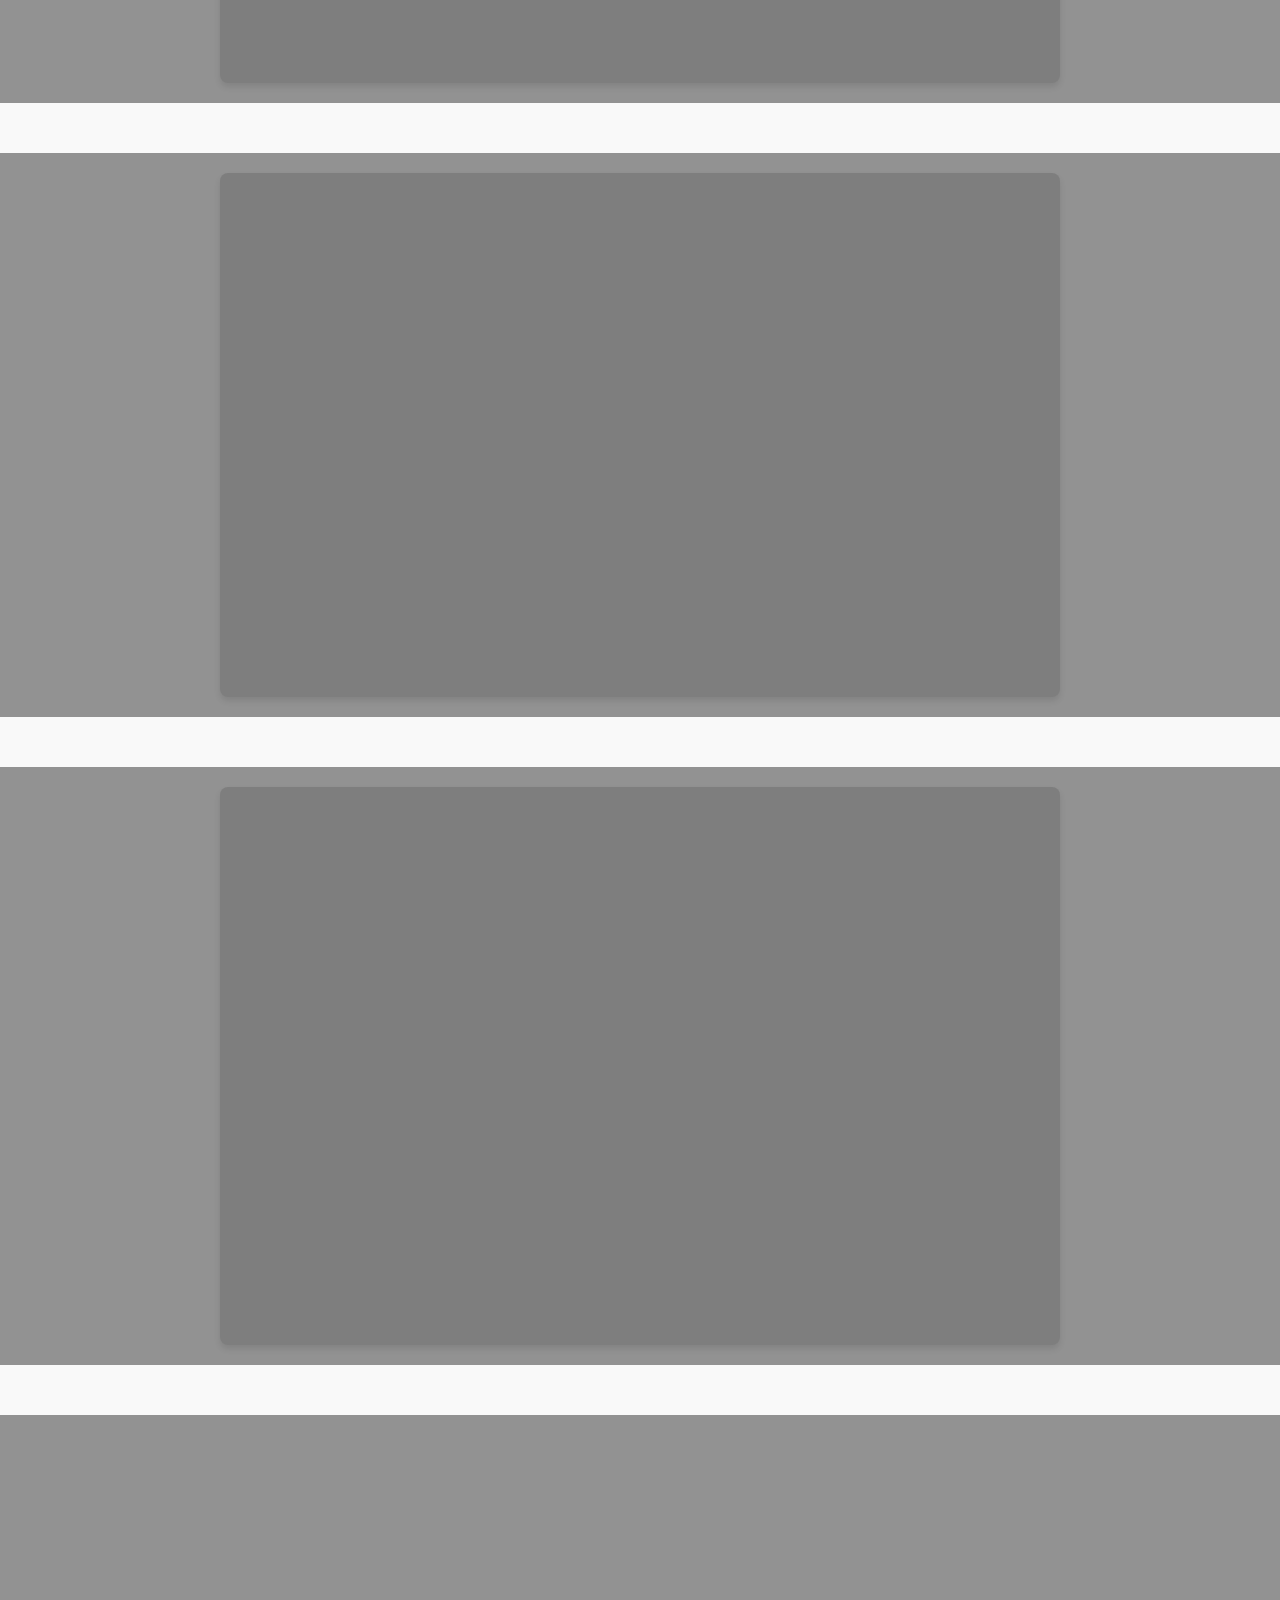
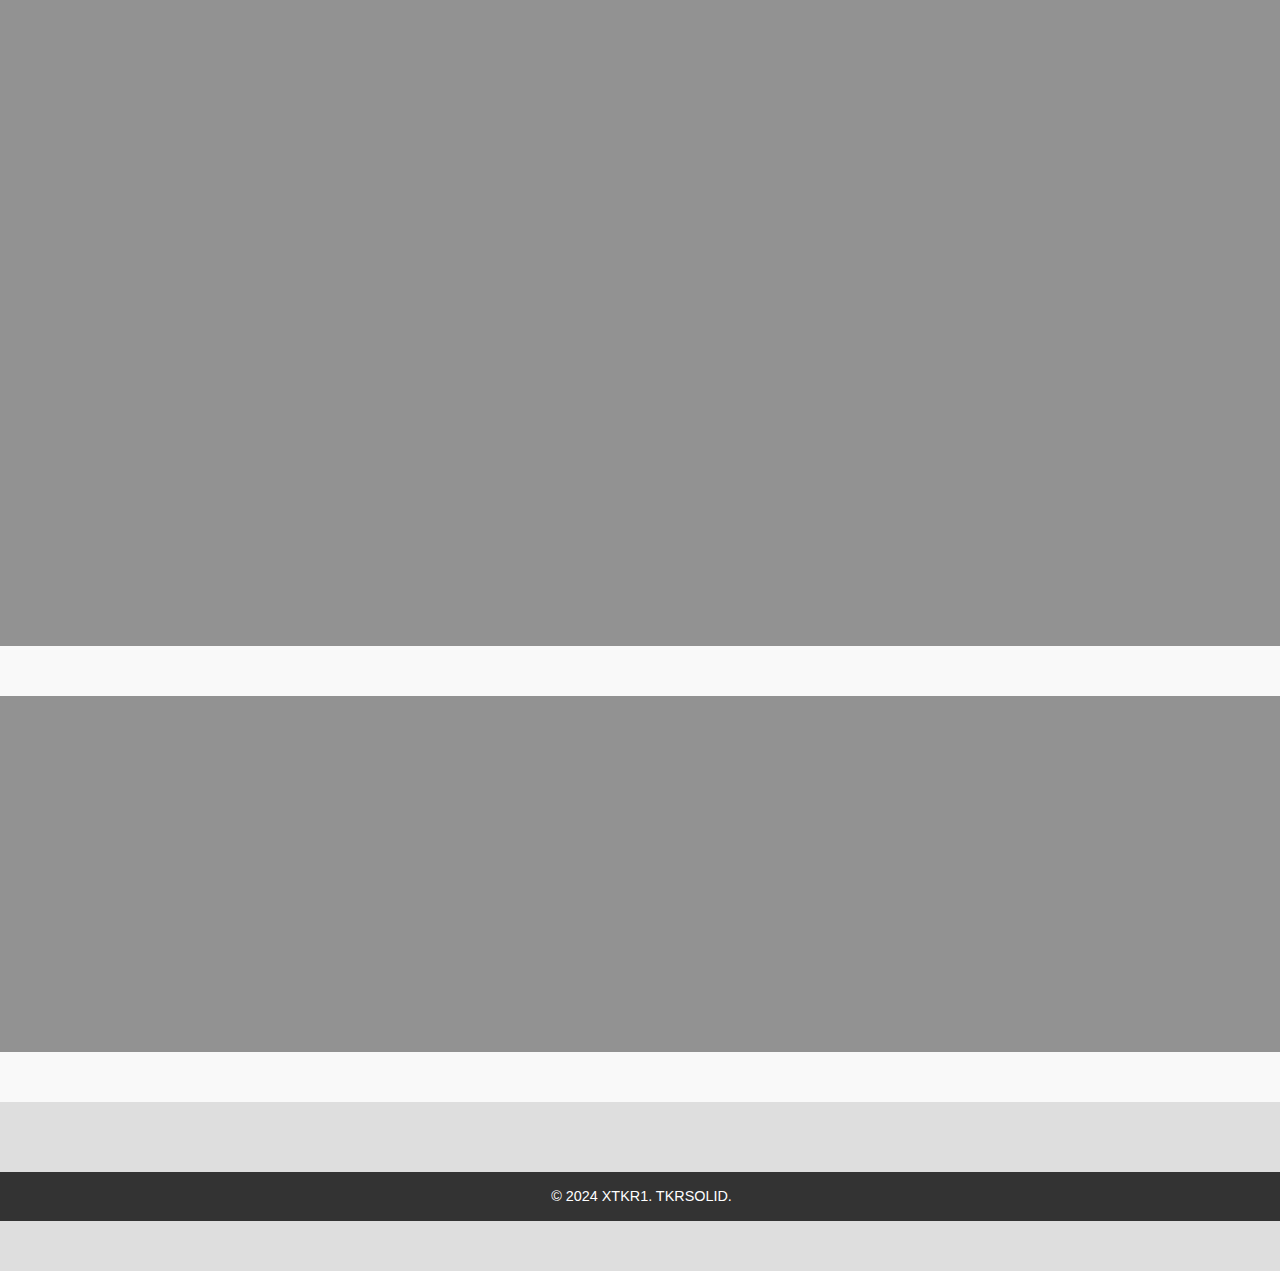
<file: xtkr1.html>
<!DOCTYPE html>
<html lang="en">
<head>
    <meta charset="UTF-8">
    <meta name="viewport" content="width=device-width, initial-scale=1.0">
    <title>WEB XTKRO1</title>
    <link rel="stylesheet" type="text/css" href="css/style.css">
    <link rel="icon" href="xtkrlogo.jpeg"
    type="image/x-icon">
    <link href="https://cdn.jsdelivr.net/npm/bootstrap@5.3.0-alpha3/dist/css/bootstrap.min.css">
     <link href="https://unpkg.com/aos@2.3.1/dist/aos.css" rel="stylesheet">
</head>
<body>
    
<nav>
<div class="wrapper">
    <div class="logo"><a href="#xtkro1">XTKRO1 </a></div>
    <div class="menu">
        <ul>
            <li>
                <a href="#">Home</a>
                <ul>
                    <li><a href="#submenu1">Profile</a></li>
                    <li><a href="#submenu2">Mars</a></li>
                    <li><a href="#submenu3">Visi Dan Misi</a></li>
                </ul>
            </li>
            <li>
                <a href="#class">Class</a>
           <ul>
           <li><a href="#class">Class</a></li>
           <li><a href="#structure">Structure Class</a></li>
</ul>
        </li>
                <li><a href="#album">Album Class</a></li>
                <li><a href="#artikel">Artikel Class</a></i>
         <li><a href="">About</a>
            <ul>
            <li><a href="#pengalaman">Pengalaman</a></li>
            <li><a href="#video">Video</a></li>
</ul>
</li>
                
        </ul>
    </nav>
</div>
</div>


<style>
               body {
                   background: url(teg.webp);
                   background-size: cover;
                   background-position: relative;
                   background-repeat: no-repeat;
                   background-attachment: fixed;
               }

               nav {
                background: url(ber.jpg);
                background-size: cover;
               }

               .video-section {
            position: relative;
            width: 100%;
            height: 500px; /* Tinggi elemen */
            overflow: hidden; /* Mencegah video meluber */
        }

        .video-section video {
            position: absolute;
            top: 0;
            left: 0;
            width: 100%;
            height: 100%;
            object-fit: cover; /* Menjadikan video sesuai elemen */
            z-index: -1; /* Letakkan di belakang konten */
        }

        .video-section .content {
            position: relative;
            z-index: 1; /* Pastikan konten di atas video */
            color: white;
            text-align: center;
            padding: 20px;
        }

        body {
            font-family: Arial, sans-serif;
            line-height: 1.6;
            margin: 0;
            padding: 0;
            background-color: #f9f9f9;
            color: #333;
        }
        header {
            background: #0078D7;
            color: white;
            padding: 20px 0;
            text-align: center;
        }
        header h1 {
            margin: 0;
            font-size: 2.5rem;
        }
        header p {
            margin: 5px 0;
            font-size: 1.2rem;
        }
        main {
            max-width: 800px;
            margin: 20px auto;
            background: rgba(0, 0, 0, 0.137);
            padding: 20px;
            border-radius: 8px;
            box-shadow: 0 4px 6px rgba(0, 0, 0, 0.1);
        }
        main img {
            width: 100%;
            border-radius: 8px;
            margin: 15px 0;
        }
        main h2 {
            color: #0078D7;
            margin-top: 20px;
        }
        main ul {
            padding-left: 20px;
        }
        main ul li {
            margin-bottom: 10px;
        }
        footer {
            text-align: center;
            padding: 10px;
            background: #333;
            color: white;
            margin-top: 20px;
        }
        footer p {
            margin: 0;
            font-size: 0.9rem;
        }
        a {
            color: #0078D7;
            text-decoration: none;
        }
        a:hover {
            text-decoration: underline;
        }

        a.tbl-pink {
    background: darkblue;
    border-radius: 20px;
    margin-top: 20px;
    padding: 15px 20px 15px 20px;
    color: #FFFFFF;
    cursor: pointer;
    font-weight: bold;
    text-align: center;
}

a.tbl-pink:hover {
    background: #fc5185;
    text-decoration: none;
}

        /* Konten di atas video */
</style>

    <!-- slide -->
    <div class="video-section">
<div class="slideshow-container">
   <img class="slides active" src="WhatsApp Image 2024-11-26 at 20.10.38.jpeg" height="30%" alt="Slide 1">
   <img class="slides" src="WhatsApp Image 2024-11-26 at 20.10.39.jpeg" alt="Slide 2">
   <img class="slides" src="WhatsApp Image 2024-11-26 at 20.10.40.jpeg" alt="Slide 3">
   <img class="slides" src="WhatsApp Image 2024-11-27 at 16.31.34.jpeg" alt="Slide 4">
</div>
</div>
</div>
<script>
   let currentSlideIndex = 0;

   function showSlides() {
       const slides = document.querySelectorAll('.slides');
       
       // Hide all slides
       slides.forEach(slide => slide.style.display = "none");

       // Show the current slide
       currentSlideIndex++;
       if (currentSlideIndex > slides.length) {
           currentSlideIndex = 1;
       }
       slides[currentSlideIndex - 1].style.display = "block";
   }

   // Call showSlides every 5 seconds
   setInterval(showSlides, 3000);

   // Initialize the slideshow
   showSlides();
</script>
</section>
<!-- end slide -->

   <!-- profil -->
    <section id="submenu1">
    <div class="structure-foto">
           <img data-aos="zoom-in" src="images-removebg-preview.png" width="90%" height="90%"/>
           </div>
   <div data-aos="zoom-in" data-aos-delay="500" class="tengah">
           <div class="kolom">
               <p class="deskripsi"></p>
               ,<h2>SMKN1 JAMBU</h2>
               <p>Sekolah menengah atas (SLTA) yang berdiri sejak 29 Agustus 2007, di Jl. Setro, Jambu Kidul, Jambu, Kec. Jambu, Kabupaten Semarang, Jawa Tengah</p>
                 <p>SMKN 1 JAMBU berada dibawah binaan Toyota Indonesia, SMKN 1 JAMBU </p>
                    <p>memiliki 5 Jurusan, yaitu Teknik Kendaraan Ringan (TKR), Teknik Body Kendaraan Ringan (TBKR), Teknik Permesinan (TP), Busana (DPB), Kuliner (KU).</p>
</div>
</div>
</section>
       



       <!-- home -->
            <section id="submenu2">
                
               <div class="tengah">
           <div class="kolom">
            <h2 data-aos="zoom-in">Mars</h2>           
             <div class="video-class">
                <table>
                   <tr>
                       <td>
               <iframe width="400px" height="315px" data-aos="zoom-in" data-aos-delay="500"
               src="https://www.youtube.com/embed/1TnPIkJppBg?si=NBTK0XIzBHuovsMN">
               </iframe>
              </td>
        </tr>
        </table>
        </div>
               <div data-aos="zoom-in" class="bro">
               <p>Do = C, 4/4    </p>
                <p> Praba</p>                                   
           <p> S M K Negeri 1 Jambu siap turut berperan serta </p>
              <p> Membekali generasi penerus bangsa untuk meraih cita-cita</p>
                <p> Disinilah tempat kita belajar menjadi insan yang berguna</p>
                <p>Cerdas, jujur, disiplin, tekun dan penuh s'mangat </p>
                 <p>  Bekerja keras dalam berusaha</p>
               <p>Bertaqwa pada Yang Maha Esa,</p> <p> santun beretika kepada sesama </p>
               <p> Bersama-sama mengembangkan diri dengan mengasah kompetensi</p>
               <p> S M K Negeri 1 Jambu tanpa pernah ragu melangkah pasti songsong masa depan</p>
              <p> Dan terus maju dalam karya nyata membangun bangsa Indonesia</p>
              <p> S M K Negeri 1 Jambu akan terus maju.</p>
   </div>      
</div>
               </div>
</section>


<!-- visimisi -->
<section id="submenu3">

<div class="tengah">
    <div class="kepalasekolah">
        <img data-aos="zoom-in" data-aos-delay="500" src="kepala sekolah.webp" width="400px" height="500px">
</div>
           <div class="kolom">
           <p class="deskripsi"></p>
           <div class="visimisi">     
               <h2 data-aos="zoom-in">VISI DAN MISI</h2>
               <h3 data-aos="zoom-in" data-aos-delay="500">VISI</h3>
               <div data-aos="zoom-in" class="ÿow">
<p>"Menjadi Sekolah Menengah Kejuruan yang menghasilkan lulusan unggul, berdaya saing, berwawasan lingkungan serta mencerminkan Profil Pelajar Pancasila dan Budaya Kerja”</p>
               </div>
<h3 data-aos="zoom-in" data-aos-delay="500">MISI</h3>
               <div data-aos="zoom-in" class="poke">

<p>"1.Mewujudkan peserta didik beriman dan bertaqwa kepada Tuhan yang Maha Esa, berkarater baik, disiplin tinggi, tertib aturan , unggul dalam prestasi maju dalam inovasi menuju profil pelajar pancasila.</p>

<p>2.Menyelenggarakan Kegiatan Belajar Mengajar yang kompeten, kompetitif dan professional.</p>

<p>3.Menyelenggarakan sarana prasarana menuju sekolah hijau yang ringkas, rapi, bersih, sehat, aman, dan nyaman dengan melibatkan seluruh warga sekolah.</p>

<p>4.Mewujudkan SMK Negeri 1 Jambu yang dibutuhkan masyarakat di era digital dan meningkatkan keterserapan lulusan di dunia kerja."</p>
               </div>
</div>
</div>
</div>
   </section>

   <!-- profil kelas -->
    <section id="class">
    <div class="tengah">
           <div class="kolom">
               <p data-aos="zoom-in"class="deskripsi">TKR</p>
               <h2 data-aos="zoom-in" data-aos-delay="500">Teknik Kendaraan Ringan</h2>
               <div class="logokelas">
           <img data-aos="zoom-in" src="xtkrlogo.jpeg" width="30%" height="30%"/>
           </div>
               <div data-aos="zoom-in" data-aos-delay="500" class="ngen">
               <p>Jurusan TKR adalah salah satu dari 2 jurusan pertama yang ada ketika SMKN 1 Jambu baru didirikan, pada tahun 2007 jurusan TKR hanya memiliki 2 rombel (rombongan belajar) yang berjumlah 55 anak. </p>
                 <p>(Teknik Kendaraan Ringan) sendiri adalah kompetensi keahlian yang berfokus pada bidang teknik otomotif yang menekankan penguasaan jasa perbaikan kendaraan ringan.  </p>
                    <p> Konsentrasi keahlian ini menyiapkan para peserta didik untuk bekerja pada bidang jasa perbaikan dan perawatan di bidang industri.</p>
</div>
</div>
    </div>
    </section>
  

         
       <!-- untuk courses -->
        <section id="structure">
           <div class="tengah">
           <div class="kolom">
               <p class="deskripsi"></p>
               ,<h2 data-aos="zoom-in">Structure Organitation Class</h2>
               <div data-aos="zoom-in" data-aos-delay="300" class="tot">
               <p>Wali Kelas : Noto Adi S.T</p>
               <p>Ketua Kelas : Wulida Janjang H.S</p>
                 <p>Wakil Ketua Kelas : Teddy Tama P</p>
                 <p>Sekretaris : Dinar Rahmawati S.A</p>
                    <p>Bendahara :Qosila Alvina P. dan
                                    Anggia Septiana P. </p>
                                    <p>Seksi Keagamaan : Arsyad Mahesa P. dan Rikha Afandi</p>
                                    <p>Seksi Keamanan : Hasan Dzaka B. dan Abdi Syacha R.</p>
                                    <p>Seksi Kebersihan : Arfino Virzi A.M dan Azidan Abi S.A</p>
               </div>
           </div>
           </div>
           <div class="foto-structure">
           <img data-aos="zoom-in" data-aos-delay="500" src="structure.jpeg" width="400px" height="500px"/>
           </div>
        </section>

      


      <!-- image -->
  
       <section id="album">
        <main>
           <div class="tengah">
               <div class="kolom">
                   <p class="deskripsi"><h2 data-aos="zoom-in">Album Class</h2></p>
                   <h3 data-aos="zoom-in" data-aos-delay="500">Image</h3>
               <div class="kegiatan-P5">
               <div class="foto-list">
                   <div class="foto-kegiatan">
                   
                       <tr>
                           <td>
                               <img data-aos="zoom-in" data-aos-delay="500"src="gedruk.jpeg" alt="Deskripsi Gambar" title="Kegiatan Kelas"width="50px" height="500px"/>
                           </td>
                        <td>
                           <img data-aos="zoom-in" data-aos-delay="500"src="jalan.jpeg" alt="Deskripsi Gambar" title="Kegiatan Kelas"width="250px" height="500px"/>
</td>
<td>
                               <img data-aos="zoom-in" data-aos-delay="500"src="sodakoh.jpeg" alt="Deskripsi Gambar" title="Kegiatan Kelas"width="250px" height="500px"/>
                           </td>
                           <td>
                               <img data-aos="zoom-in" data-aos-delay="500"src="petualang.jpeg" alt="Deskripsi Gambar" title="Kegiatan Kelas"width="250px" height="500px"/>
                           </td>
                           <td>
                               <img data-aos="zoom-in" data-aos-delay="500"src="air.jpeg" alt="Deskripsi Gambar" title="Kegiatan Kelas"width="250px" height="500px"/>
                           </td>
                       </tr>
                   </table>
               </a>
               </div>
               </div>
           </div>
       </div>
           </div>
           </div>
        </main>
       </section>
    

       <!-- ARTIKEL -->
<section id=artikel>
    <main>
    <div class="tengah">
<div class="kolom">
    <div class="deskripsi">
        <div class="artikelkelas">
        <h2 data-aos="zoom-in">Artikel</h2>
            <div data-aos="zoom-in" data-aos-delay="500" class="wooi">
        <p>XTKR 1
<p>Kelas kami berjumlah 36 orang dengan walikelas kami adalah Pak Noto Adi Winarno,S.T.</p>

 <p>Kelas ini memiliki beberapa cerita unik. Contoh diantara nya adalah salah satu member kelas kami pernah dikirim langsung ke Koramil Jambu untuk menjalani pelatihan sikap, hal ini adalah konsekuensi dari kesalahan yang pernah dilakukan oleh salah satu siswa di kelas kami.</p> </div>
 <a data-aos="zoom-in" data-aos-delay="300" href="artikel.html" class="tbl-pink">Pelajari lebih Lanjut</a></p>
    </div>
</div>
</div>
    </div>
    </div>
</main>
</section>


<!-- pengalaman -->
 <section id="pengalaman">
    <main>
 <div class="tengah">
           <div class="kolom">
               <p class="deskripsi"></p>
               <h2 data-aos="zoom-in" data-aos-delay="500">Pengalaman Sekolah</h2>
               <div data-aos="zoom-in" class="cok">
               <p>Dalam pembelajaran kelas kami jarang mendapat masalah atau hal yang tidak umum lainya, dengan kata lain biasa biasa saja. Pernah satu ketika semua siswa  laki laki dikelas kami diperintahkan untuk berlari memutari lapangan 10× putaran oleh salah satu guru mapel kami yaitu Bu Cita Sari, S.Kom. karena pada pembelajaran sebelumnya Bu Cita mendapati beberapa dari murid laki laki dikelas kami pergi ke kantin pada saat pembelajaran mapel beliau.</p>
                    <p>
                    Selebihnya kelas kami selalu mendapatkan pembelajaran yang baik dan menyenangkan, seperti yang dikatakan di awal kami jarang mendapat masalah pada saat pembelajaran. Disisi lain pembelajaran di SMKN 1 JAMBU sangat menarik, guru guru disini tau betul apa yang harus dilakukan untuk menghadapi tingkah siswa setiap harinya, mereka paham bahwa siswa siswa disini sudah mulai beranjak dewasa sehingga memiliki tingkat emosional dan kompetitif yang tinggi. Guru dan karyawan di SMKN 1 Jambu selalu memberikan pelajaran bagaimana cara bersikap / ber tata krama terutama pada lingkungan industri, tidak lupa dengan selalu mengedepankan aspek keagamaan dalam setiap pembelajarannya.</p>
           </div>
           </div>
           </div>
           </main>
 </section>

       <!-- video -->
        <section id="video">
       <div class="tengah">
       <div class="kolom">
        <div class="video-class">
        <h3 data-aos="zoom-in">VIDEO</h3>
        <table>
           <tr>
               <td>
       <iframe width="400px" height="315px" data-aos="zoom-in" data-aos-delay="500"
       src="https://www.youtube.com/embed/pXW8thOfxvc?si=PnW5P0ASOKvl8tvr">
       </iframe>
      </td>
    </tr>
</table>
<table>
    <tr>  
    <td>
       <iframe   width="400px" height="315px" data-aos="zoom-in" data-aos-delay="500"
       src="https://www.youtube.com/embed/EBjMdBp94BE?si=c_MEDLEXcpRPBGBW">
       </iframe>
      </td>
      </tr>
</table>
</div>
       </div>
</section>

<!-- game -->

<section id=game>
    <div class="tengah">
<div class="kolom">
    <div class="deskripsi">
        <div class="artikelkelas">
        <h2 data-aos="zoom-in">Mini Game</h2>
          <p>
            <p></p>
            
             <p></p>
 <a data-aos="zoom-in" data-aos-delay="500" href="game.html" class="tbl-pink">Klik Disini</a></p>
    </div>
</div>
</div>
    </div>
    </div>
    
</section>

       <!-- contact -->
      <div id="contact">
       <div id="copyright">
       
    <p>&copy; 2024 XTKR1. TKRSOLID.</p>

           </div>
       </div>
     </div>
    <script src="https://unpkg.com/aos@2.3.1/dist/aos.js"></script>
     <script>
        AOS.init();
      </script>
</body>
</html>
</file>
<file: css/style.css>
*
{
    text-decoration: none;
    margin: 0px;
    padding: 0px;
}


body {
    background-image: url(kelas.jpg);
    background-size: cover;
    background-repeat: no-repeat;
    background-attachment: fixed;
    background-position: center;
    justify-content: center;
    align-items: center;
    z-index: -1;
    height: 100vh;
}
body::after {
    content: "";
    position: absolute;
    top: 0;
    left: 0;
    width: 100%;
    height: 100%;
    z-index: -1; /* Di belakang konten */
}



.container {
    width: 100%;
    height: 100%;
}

.wrapper {
    width: 1100px;
    margin: auto;
    position: relative;
}

.logo a {
    font-size: 60px;
    font-weight: bold;
    float: left;
    font-family: courier;
    color:  rgb(39, 255, 255);
}

.menu {
    float: right;
}

nav {
    padding: 10px;
    width: auto;
    margin: auto;
    display: flex;
    line-height: 40px;
    position: sticky;
    position:-webkit-sticky;
    top: 0;
    background-image: url(banner.jpg);
    z-index: 2;
    border:aqua;
}

nav ul {
    list-style: none;
    margin: 0;
    padding: 0;
    display: flex;
   
}

nav ul li {
    position: relative; /* Untuk dropdown */
    
}

nav ul li a {
    display: block;
    color: aquamarine;
    font-weight: bold;
    text-align: center;
    padding: 10px 20px;
    text-decoration: none;
    font-size: medium;
}

nav ul a:hover {
    text-decoration: underline;
    color: white;
}

/* Styling untuk sub-menu */
nav ul li ul {
    display: none; /* Awalnya disembunyikan */
    position: absolute;
    top: 60px; /* Jarak dari menu utama */
    left: 0;
    background-color: #444;
    list-style: none;
    padding: 0;
    margin: 0;
    box-shadow: 0 4px 6px rgba(0, 0, 0, 0.2);
}

nav ul li ul li a {
    padding: 10px 20px;
    white-space: nowrap; /* Supaya tidak terpotong */
}



/* Tampilkan sub-menu saat hover */
nav ul li:hover ul {
    display: block;
}


section {
    margin: auto;
    display: flex;
    margin-bottom: 50px;
    background:  rgba(0, 0, 0, 0.411);
    background-size: 1100;
}

.kolom {
    margin-top: 50px;
    margin-bottom: 50px;
}

.kolom .deskripsi {
    font-size: 20px;
    font-weight: bold;
    font-family: 'comic sans';
    color: darkblue;
}

.skanjalogo {
    position: relative;
    top: 40px;
    width: 90%;
    right: 0;
}


.structure-foto {
    position: relative;
    top: 50px;
    width: 90%;
    right: 0;
}

.kepalasekolah {
    right: 0;
    top: 40px;
    margin: 20px;
}

.foto-structure {
    left: 0;
    top: 40px;
    margin: 20px;
    width: 70%;
}

.logokelas img {
    left: 50%;
    margin: 20px;
    width: 50%;
    right: 50%;
}

h2 {
    font-family: 'comic sans ms';
    font-weight: 800;
    font-size: 45px;
    margin-bottom: 20px;
    color: darkblue;
    width: 100%;
    line-height: 50px;
    text-align: center;
}

    
p {
  margin: 3px 0px 3px 3px;
  padding: 3px 0px 3px 3px; 
  font-family: 'Lucida Sans', 'Lucida Sans Regular', 'Lucida Grande', 'Lucida Sans Unicode', Geneva, Verdana, sans-serif;
  color: #FFFFFF;
}

.tengah {
    text-align: center;
    width: 100%;
}

.mars {
    text-align: left;
}

.mars p{
    text-align: left;
}




.tutor-list {
    width: 100%;
    position: relative;
    display: flex;
    flex-wrap: wrap;
}

.kartu-tutor {
    width: 20%;
    margin: 0 auto;
}

.kartu-tutor img {
    width: 80%;
    border-radius: 50%;
}

.kartu-tutor p {
    font-family: 'comic sans ms';
    font-weight: 800;
    font-size: 25px;
    text-align: center;
    color:#FFFFFF;
}


.partners-list {
    width: 100%;
    position: relative;
    display: flex;
    flex-wrap: wrap;
}

.kartu-partners {
    width: 20%;
    margin: 0% auto;
}

.kartu-partner img {
    width: 150px;
    border-radius: 50%;
}


.video-class h2 {
    text-align: center;
}

.video-class {
    display: grid;
    place-items: center;
}

#contact {
    background: #dedede;
    padding:50px 0px 50px 0px;
}



h3 {
    font-family: 'comic sans ms';
    font-weight: 800;
    font-size: 30px;
    margin-bottom: 20px;
    color:darkblue;
    width: 100%;
    line-height: 50px;
    text-align: center;
}

#copyright {
    text-align: center;
    padding: 10px;
    background: #333;
    color: white;
    margin-top: 20px;
}

#copyright p {
    margin: 0;
    font-size: 0.9rem;
}

.skanjalogo img {
    position: center;
    top: 40px;
    width: 90%;
    right: 0;
}

.slideshow-container {
    position: relative;
    max-width: 800px;
    width: 100%;
    margin: auto;
    overflow: hidden;
    border-radius: 10px;
    box-shadow: 0 4px 8px rgba(0, 0, 0, 0.2);
    z-index: 1;
}
.slides {
    display: none;
    width: 100%;

}
.active {
    display: block;
}

.visimisi {
    text-align: left;
    margin: 26px;
    align-items: left;
}

.visimisi h3 {
    text-align: left;
    margin: 20px;
}

.footer-section p {
        color: #828282;;
}

.artikelkelas p {
    text-align: left;
    margin: 30px;
    align-items: left;
    font-size: medium;
}

a.tbl-pink {
    background: #fc5185;
    border-radius: 20px;
    margin-top: 20px;
    padding: 15px 20px 15px 20px;
    color: #FFFFFF;
    cursor: pointer;
    font-weight: bold;
}

a.tbl-pink:hover {
    background: darkblue;
    text-decoration: none;
}

.foto-kegiatan table tr td img {
    display: flex;
    margin: 8.5px;
    align-items: center;
    
}

@media screen and (max-width: 480px) {
    section {
        flex-direction: column;
    }
    section div {
        font-size: 1rem;
    }
    iframe {
        width: 100%;
    }
}

@media screen and (min-width: 481px) and (max-width: 768px) {
    section div {
        font-size: 1rem;
    }
    iframe {
        width: 100%;
    }
    img {
        width: 100%;
    }
}

@media screen and (min-width: 769px) and (max-width:1200px){
    section div {
        font-size: 1rem;
    }
    iframe {
        width: 100%;
    }
}

@media screen and (min-width: 300px) and (max-width: 479px) {
    body {
        font-size: 16px; /* Menambah ukuran font untuk kenyamanan di perangkat dengan DPI tinggi */
    }

    /* Gunakan gambar dengan resolusi tinggi */
    img {
        width: 100%;
        height: auto;
        image-rendering: crisp-edges; /* Menjaga ketajaman gambar pada DPI tinggi */
    }
    nav ul li ul {
        display: none;
        position: absolute;
        top: 40px;
        left: 0;
        background-color: #444;
        padding: 0;
        margin: 0;
        box-shadow: 0 4px 6px rgba(0, 0, 0, 0.2);
    }

    nav ul li ul li a {
        padding: 10px 20px;
        font-size: 16px;
    }

    nav ul li:hover ul {
        display: block;
    }

    /* Styling untuk elemen wrapper dan menu untuk perangkat kecil */
    .wrapper {
        width: 88%;
        padding: 0 10px;
    }

    .container {
        padding: 20px;
    }

    /* Gambar dalam navigasi */
    .logo img {
        width: 100%;
        max-width: 50px;
        height: auto;
    }


    /* Menyesuaikan gambar dengan resolusi tinggi */
    .skanjalogo img, .structure-foto img {
        width: 100%;
        max-width: 500px; /* Mengatur lebar maksimal gambar */
    }

    /* Memberikan padding ekstra pada konten di perangkat kecil */
    

    section {
        flex-direction: column; /* Menyusun konten secara vertikal */
    
}
</file>
